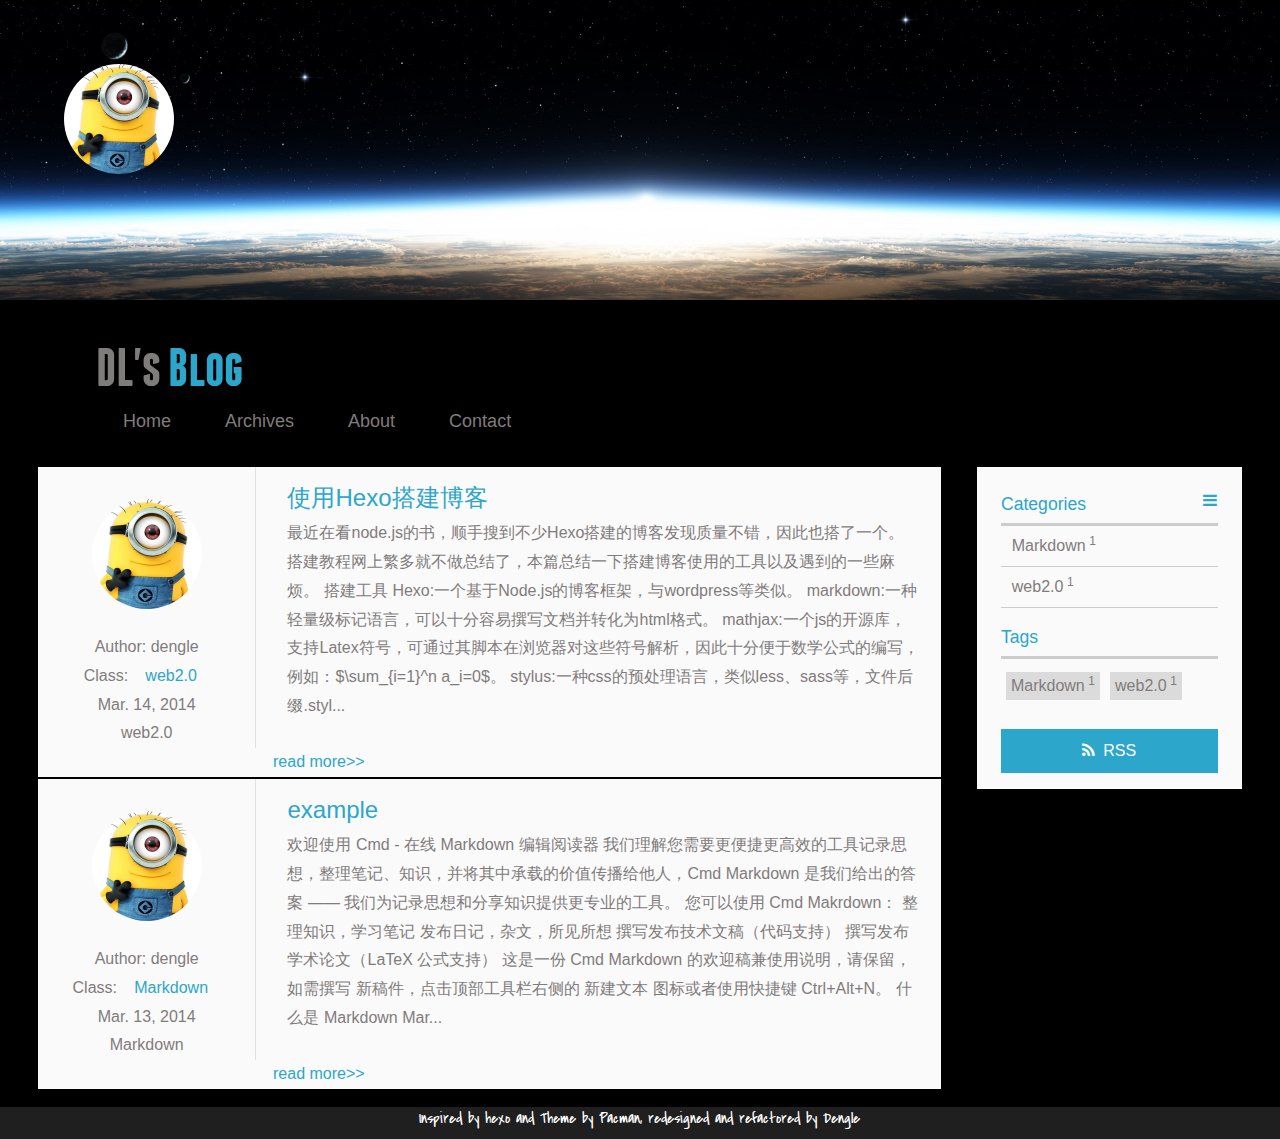
<file: index.html>
<!DOCTYPE HTML>
<html >
<head>
  <meta charset="UTF-8">
  
    <title>Dengle</title>
    <meta name="viewport" content="width=device-width, initial-scale=1,user-scalable=no">
    
    <meta name="author" content="Dengle">
    
    
    
    
    
    <link rel="icon" href="/img/favicon.ico">
    
    
    <link rel="apple-touch-icon" href="/img/pacman.jpg">
    <link rel="apple-touch-icon-precomposed" href="/img/pacman.jpg">
    
    <link rel="stylesheet" href="/css/style.css" type="text/css">
</head>

  <body>
    <header>
      
<div>
 		<div id="banner">

			<div class="line">
				<span></span>
				<div class="author"></div>
			</div>
 		</div>
		
			<!--<div id="imglogo">
				<a href="/"><img src="/img/logo.svg" alt="Dengle" title="Dengle"/></a>
			</div>-->


			

			<!--<div id="textlogo">
				<h1 class="site-name"><a href="/" title="Dengle">Dengle</a></h1>
				<h2 class="blog-motto"></h2>
			</div>-->
			<div class="navbar"><a class="navbutton navmobile" href="#" title="Menu">
			</a></div>
			<nav class="animated">
				<ul id="animatedUl">
				    <div id="dlLogo">DL's <span>Blog</span></div>
					<ul>
					 
						<li><a href="/">Home</a></li>
					
						<li><a href="/archives">Archives</a></li>
					
						<li><a href="/about">About</a></li>
					
						<li><a href="/contact">Contact</a></li>
					
					<li>
<!--					
					<form class="search" action="//google.com/search" method="get" accept-charset="utf-8">
						<label>Search</label>
						<input type="search" id="search" name="q" autocomplete="off" maxlength="20" placeholder="Search" />
						<input type="hidden" name="q" value="site:sysudengle.github.io.com">
					</form>
					-->
					</li>
				</ul>
			</nav>			
</div>

    </header>
    <div id="container">
      <div id="main">

  <section class="post" itemscope itemprop="blogPost">
  <div class="authorAvatar">
	<div class="author"></div>
	<p>Author: dengle</p>
	<p>Class:  <a class="article-category-link" href="/categories/web2.0/">web2.0</a>
 </p>
	<p><time datetime="2014-03-13T17:43:21.000Z" itemprop="datePublished">Mar. 14, 2014</time>
	</p>
	<p>
  <span></span> web2.0 

	</p>
  </div>

  <div class="articleMain">
  
    <a href="/2014/03/14/使用hexo搭建博客/" title="使用Hexo搭建博客" itemprop="url">
  
    <h1 itemprop="name">使用Hexo搭建博客</h1>
  </a>
    
     
           <p itemprop="description" >最近在看node.js的书，顺手搜到不少Hexo搭建的博客发现质量不错，因此也搭了一个。搭建教程网上繁多就不做总结了，本篇总结一下搭建博客使用的工具以及遇到的一些麻烦。  
搭建工具

Hexo:一个基于Node.js的博客框架，与wordpress等类似。  
markdown:一种轻量级标记语言，可以十分容易撰写文档并转化为html格式。  
mathjax:一个js的开源库，支持Latex符号，可通过其脚本在浏览器对这些符号解析，因此十分便于数学公式的编写，例如：$\sum_{i=1}^n a_i=0$。
stylus:一种css的预处理语言，类似less、sass等，文件后缀.styl...</p>
        
    
  <!--  <time datetime="2014-03-13T17:43:21.000Z" itemprop="datePublished">Mar. 14, 2014</time>-->
  </div>

  <div class="readMore">
  
    <a href="/2014/03/14/使用hexo搭建博客/" title="使用Hexo搭建博客" itemprop="url">
  
	<p>read more>><p>
  </a>
  </div>
</section>


  <section class="post" itemscope itemprop="blogPost">
  <div class="authorAvatar">
	<div class="author"></div>
	<p>Author: dengle</p>
	<p>Class:  <a class="article-category-link" href="/categories/Markdown/">Markdown</a>
 </p>
	<p><time datetime="2014-03-13T04:05:52.000Z" itemprop="datePublished">Mar. 13, 2014</time>
	</p>
	<p>
  <span></span> Markdown 

	</p>
  </div>

  <div class="articleMain">
  
    <a href="/2014/03/13/example/" title="example" itemprop="url">
  
    <h1 itemprop="name">example</h1>
  </a>
    
     
           <p itemprop="description" >欢迎使用 Cmd - 在线 Markdown 编辑阅读器

我们理解您需要更便捷更高效的工具记录思想，整理笔记、知识，并将其中承载的价值传播给他人，Cmd Markdown 是我们给出的答案 —— 我们为记录思想和分享知识提供更专业的工具。
您可以使用 Cmd Makrdown：


整理知识，学习笔记
发布日记，杂文，所见所想
撰写发布技术文稿（代码支持）
撰写发布学术论文（LaTeX 公式支持）


这是一份 Cmd Markdown 的欢迎稿兼使用说明，请保留，如需撰写 新稿件，点击顶部工具栏右侧的 新建文本 图标或者使用快捷键 Ctrl+Alt+N。

什么是 Markdown
Mar...</p>
        
    
  <!--  <time datetime="2014-03-13T04:05:52.000Z" itemprop="datePublished">Mar. 13, 2014</time>-->
  </div>

  <div class="readMore">
  
    <a href="/2014/03/13/example/" title="example" itemprop="url">
  
	<p>read more>><p>
  </a>
  </div>
</section>



</div>
      <div class="openaside"><a class="navbutton" href="#" title="Show Sidebar"></a></div>

<div id="asidepart">
<div class="closeaside"><a class="closebutton" href="#" title="Hide Sidebar"></a></div>
<aside class="clearfix">

  
<div class="categorieslist">
	<p class="asidetitle">Categories</p>
		<ul>
		
			<li><a href="/categories/Markdown/" title="Markdown">Markdown<sup>1</sup></a></li>
		
			<li><a href="/categories/web2.0/" title="web2.0">web2.0<sup>1</sup></a></li>
		
		</ul>
</div>


  
<div class="tagslist">
	<p class="asidetitle">Tags</p>
		<ul class="clearfix">
		
			<li><a href="/tags/Markdown/" title="Markdown">Markdown<sup>1</sup></a></li>
		
			<li><a href="/tags/web2.0/" title="web2.0">web2.0<sup>1</sup></a></li>
		
		</ul>
</div>


  <div class="rsspart">
	<a href="null" target="_blank" title="rss">RSS</a>
</div>

</aside>
</div>

    </div>
    <footer><div id="footer" >
	
<!--	<div class="line">
		<span></span>
		<div class="author"></div>
	</div>-->
	
	
	<div class="social-font" class="clearfix">
		
		
		
		
	</div>
		<p class="copyright">Inspired by hexo</a> and Theme by Pacman, redesigned and refactored by Dengle
<!--		
		<a href="http://sysudengle.github.io.com" target="_blank" title="Dengle">Dengle</a>
		-->
		</p>
</div>

    <!-- mathjax config similar to math.stackexchange -->

<script type="text/x-mathjax-config">
  MathJax.Hub.Config({
    tex2jax: {
      inlineMath: [ ['$','$'], ["\\(","\\)"] ],
      processEscapes: true
    }
  });
</script>

<script type="text/x-mathjax-config">
    MathJax.Hub.Config({
      tex2jax: {
        skipTags: ['script', 'noscript', 'style', 'textarea', 'pre', 'code']
      }
    });
</script>

<script type="text/x-mathjax-config">
    MathJax.Hub.Queue(function() {
        var all = MathJax.Hub.getAllJax(), i;
        for(i=0; i < all.length; i += 1) {
            all[i].SourceElement().parentNode.className += ' has-jax';
        }
    });
</script>

<script type="text/javascript" src="http://cdn.mathjax.org/mathjax/latest/MathJax.js?config=TeX-AMS-MML_HTMLorMML">
</script>


</footer>
    <script src="/js/jquery-2.1.0.min.js"></script>
<script type="text/javascript">
$(document).ready(function(){ 
  $('.navbar').click(function(){
    $('header nav').toggleClass('shownav');
  });
  var myWidth = 0;
  function getSize(){
    if( typeof( window.innerWidth ) == 'number' ) {
      myWidth = window.innerWidth;
    } else if( document.documentElement && document.documentElement.clientWidth) {
      myWidth = document.documentElement.clientWidth;
    };
  };
  var m = $('#main'),
      a = $('#asidepart'),
      c = $('.closeaside'),
      o = $('.openaside');
  $(window).resize(function(){
    getSize(); 
    if (myWidth >= 1024) {
      $('header nav').removeClass('shownav');
    }else
    {
      m.removeClass('moveMain');
      a.css('display', 'block').removeClass('fadeOut');
      o.css('display', 'none');
        
    }
  });
  c.click(function(){
    a.addClass('fadeOut').css('display', 'none');
    o.css('display', 'block').addClass('fadeIn');
    m.addClass('moveMain');
  });
  o.click(function(){
    o.css('display', 'none').removeClass('beforeFadeIn');
    a.css('display', 'block').removeClass('fadeOut').addClass('fadeIn');      
    m.removeClass('moveMain');
  });
  $(window).scroll(function(){
    o.css("top",Math.max(80,260-$(this).scrollTop()));
  });
});
</script>







  </body>
 </html>
</file>
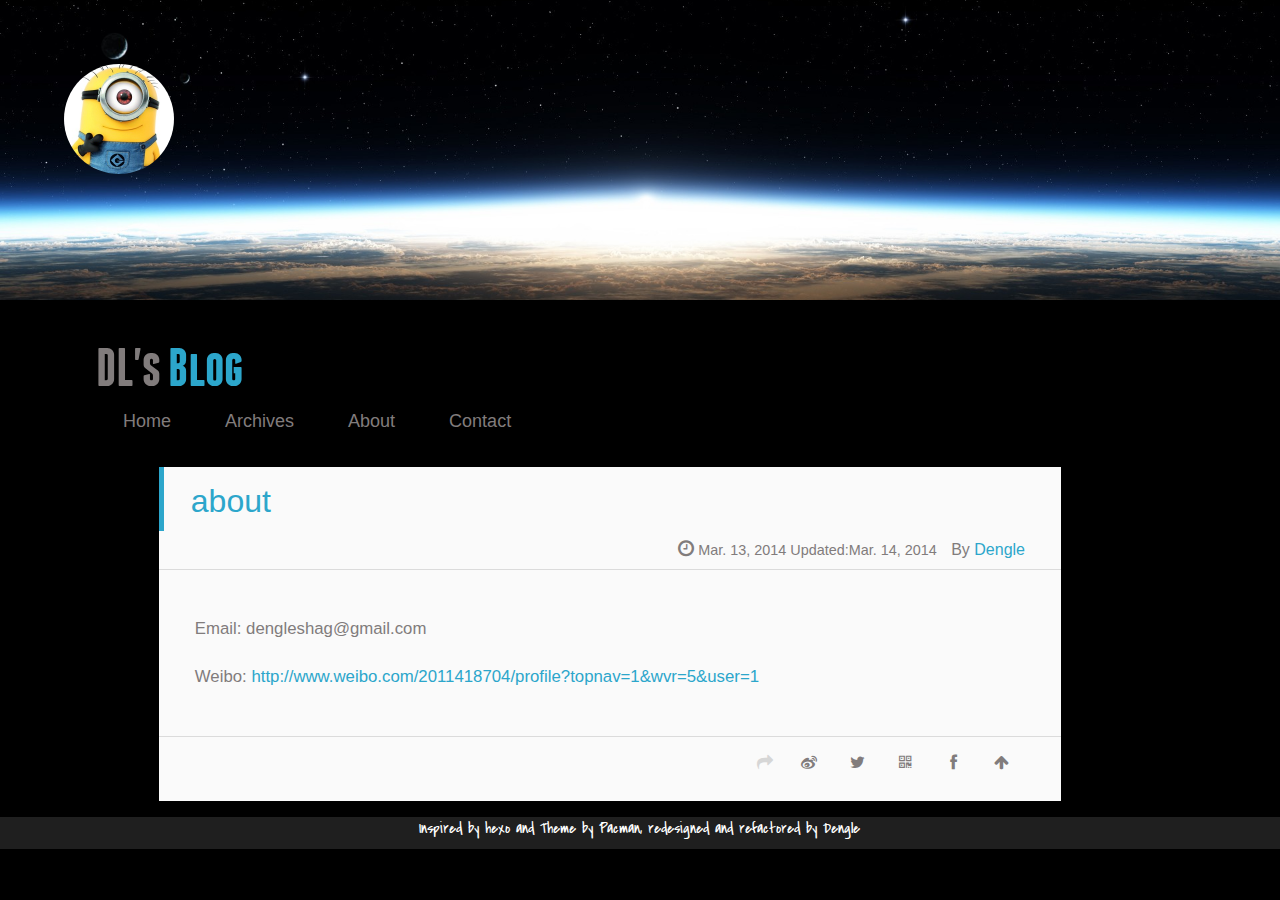
<file: about/index.html>
<!DOCTYPE HTML>
<html >
<head>
  <meta charset="UTF-8">
  
    <title>about | Dengle</title>
    <meta name="viewport" content="width=device-width, initial-scale=1,user-scalable=no">
    
    <meta name="author" content="Dengle">
    
    <meta name="description" content="Email: dengleshag@gmail.com
Weibo: http://www.weibo.com/2011418704/profile?topnav=1&amp;wvr=5&amp;user=1">
    
    
    
    
    
    <link rel="icon" href="/img/favicon.ico">
    
    
    <link rel="apple-touch-icon" href="/img/pacman.jpg">
    <link rel="apple-touch-icon-precomposed" href="/img/pacman.jpg">
    
    <link rel="stylesheet" href="/css/style.css" type="text/css">
</head>

      <body>
        <header>
          
<div>
 		<div id="banner">

			<div class="line">
				<span></span>
				<div class="author"></div>
			</div>
 		</div>
		
			<!--<div id="imglogo">
				<a href="/"><img src="/img/logo.svg" alt="Dengle" title="Dengle"/></a>
			</div>-->


			

			<!--<div id="textlogo">
				<h1 class="site-name"><a href="/" title="Dengle">Dengle</a></h1>
				<h2 class="blog-motto"></h2>
			</div>-->
			<div class="navbar"><a class="navbutton navmobile" href="#" title="Menu">
			</a></div>
			<nav class="animated">
				<ul id="animatedUl">
				    <div id="dlLogo">DL's <span>Blog</span></div>
					<ul>
					 
						<li><a href="/">Home</a></li>
					
						<li><a href="/archives">Archives</a></li>
					
						<li><a href="/about">About</a></li>
					
						<li><a href="/contact">Contact</a></li>
					
					<li>
<!--					
					<form class="search" action="//google.com/search" method="get" accept-charset="utf-8">
						<label>Search</label>
						<input type="search" id="search" name="q" autocomplete="off" maxlength="20" placeholder="Search" />
						<input type="hidden" name="q" value="site:sysudengle.github.io.com">
					</form>
					-->
					</li>
				</ul>
			</nav>			
</div>

        </header>
        <div id="container">
          <div id="main" class="page" itemscope itemprop="blogPost">
	<article itemprop="articleBody"> 
		<header class="article-info clearfix">
  <h1 itemprop="name">
    
      <a href="/about/index.html" title="about" itemprop="url">about</a>
  </h1>
  <p class="article-author">By
    
      <a href="http://sysudengle.github.io.com" title="Dengle">Dengle</a>
    </p>
  <p class="article-time">
    <time datetime="2014-03-13T06:16:02.000Z" itemprop="datePublished">Mar. 13, 2014</time>
    Updated:<time datetime="2014-03-13T17:30:40.000Z" itemprop="dateModified">Mar. 14, 2014</time>
    
  </p>
</header>
	<div class="article-content">
		
		
		<p>Email: dengleshag@gmail.com</p>
<p>Weibo: <a href="http://www.weibo.com/2011418704/profile?topnav=1&amp;wvr=5&amp;user=1" target="_blank">http://www.weibo.com/2011418704/profile?topnav=1&amp;wvr=5&amp;user=1</a></p>
  
	</div>
		<footer class="article-footer clearfix">




<div class="article-share" id="share">

  <div data-url="http://sysudengle.github.io.com/about/index.html" data-title="about | Dengle" data-tsina="null" class="share clearfix">
  </div>

</div>
</footer>   	       
	</article>
	
	
<section class="comment">
	<div class="ds-thread"></div>
</section>

</div>  

        </div>
        <footer><div id="footer" >
	
<!--	<div class="line">
		<span></span>
		<div class="author"></div>
	</div>-->
	
	
	<div class="social-font" class="clearfix">
		
		
		
		
	</div>
		<p class="copyright">Inspired by hexo</a> and Theme by Pacman, redesigned and refactored by Dengle
<!--		
		<a href="http://sysudengle.github.io.com" target="_blank" title="Dengle">Dengle</a>
		-->
		</p>
</div>

    <!-- mathjax config similar to math.stackexchange -->

<script type="text/x-mathjax-config">
  MathJax.Hub.Config({
    tex2jax: {
      inlineMath: [ ['$','$'], ["\\(","\\)"] ],
      processEscapes: true
    }
  });
</script>

<script type="text/x-mathjax-config">
    MathJax.Hub.Config({
      tex2jax: {
        skipTags: ['script', 'noscript', 'style', 'textarea', 'pre', 'code']
      }
    });
</script>

<script type="text/x-mathjax-config">
    MathJax.Hub.Queue(function() {
        var all = MathJax.Hub.getAllJax(), i;
        for(i=0; i < all.length; i += 1) {
            all[i].SourceElement().parentNode.className += ' has-jax';
        }
    });
</script>

<script type="text/javascript" src="http://cdn.mathjax.org/mathjax/latest/MathJax.js?config=TeX-AMS-MML_HTMLorMML">
</script>


</footer>
        <script src="/js/jquery-2.1.0.min.js"></script>
<script type="text/javascript">
$(document).ready(function(){ 
  $('.navbar').click(function(){
    $('header nav').toggleClass('shownav');
  });
  var myWidth = 0;
  function getSize(){
    if( typeof( window.innerWidth ) == 'number' ) {
      myWidth = window.innerWidth;
    } else if( document.documentElement && document.documentElement.clientWidth) {
      myWidth = document.documentElement.clientWidth;
    };
  };
  var m = $('#main'),
      a = $('#asidepart'),
      c = $('.closeaside'),
      o = $('.openaside');
  $(window).resize(function(){
    getSize(); 
    if (myWidth >= 1024) {
      $('header nav').removeClass('shownav');
    }else
    {
      m.removeClass('moveMain');
      a.css('display', 'block').removeClass('fadeOut');
      o.css('display', 'none');
        
    }
  });
  c.click(function(){
    a.addClass('fadeOut').css('display', 'none');
    o.css('display', 'block').addClass('fadeIn');
    m.addClass('moveMain');
  });
  o.click(function(){
    o.css('display', 'none').removeClass('beforeFadeIn');
    a.css('display', 'block').removeClass('fadeOut').addClass('fadeIn');      
    m.removeClass('moveMain');
  });
  $(window).scroll(function(){
    o.css("top",Math.max(80,260-$(this).scrollTop()));
  });
});
</script>


<script type="text/javascript">
$(document).ready(function(){ 
  var $this = $('.share'),
      url = $this.attr('data-url'),
      encodedUrl = encodeURIComponent(url),
      title = $this.attr('data-title'),
      tsina = $this.attr('data-tsina');
  var html = [
  '<a href="#" class="overlay" id="qrcode"></a>',
  '<div class="qrcode clearfix"><span>扫描二维码分享到微信朋友圈</span><a class="qrclose" href="#share"></a><strong>Loading...Please wait</strong><img id="qrcode-pic" data-src="http://s.jiathis.com/qrcode.php?url=' + encodedUrl + '"/></div>',
  '<a href="#textlogo" class="article-back-to-top" title="Top"></a>',
  '<a href="https://www.facebook.com/sharer.php?u=' + encodedUrl + '" class="article-share-facebook" target="_blank" title="Facebook"></a>',
  '<a href="#qrcode" class="article-share-qrcode" title="QRcode"></a>',
  '<a href="https://twitter.com/intent/tweet?url=' + encodedUrl + '" class="article-share-twitter" target="_blank" title="Twitter"></a>',
  '<a href="http://service.weibo.com/share/share.php?title='+title+'&url='+encodedUrl +'&ralateUid='+ tsina +'&searchPic=true&style=number' +'" class="article-share-weibo" target="_blank" title="Weibo"></a>',
  '<span title="Share to"></span>'
  ].join('');
  $this.append(html);
  $('.article-share-qrcode').click(function(){
    var imgSrc = $('#qrcode-pic').attr('data-src');
    $('#qrcode-pic').attr('src', imgSrc);
    $('#qrcode-pic').load(function(){
        $('.qrcode strong').text(' ');
    });
  });
});     
</script>


<script type="text/javascript">
  var duoshuoQuery = {short_name:"dengle"};
  (function() {
    var ds = document.createElement('script');
    ds.type = 'text/javascript';ds.async = true;
    ds.src = '//static.duoshuo.com/embed.js';
    ds.charset = 'UTF-8';
    (document.getElementsByTagName('head')[0] 
    || document.getElementsByTagName('body')[0]).appendChild(ds);
  })();
</script> 





      </body>
     </html>
</file>
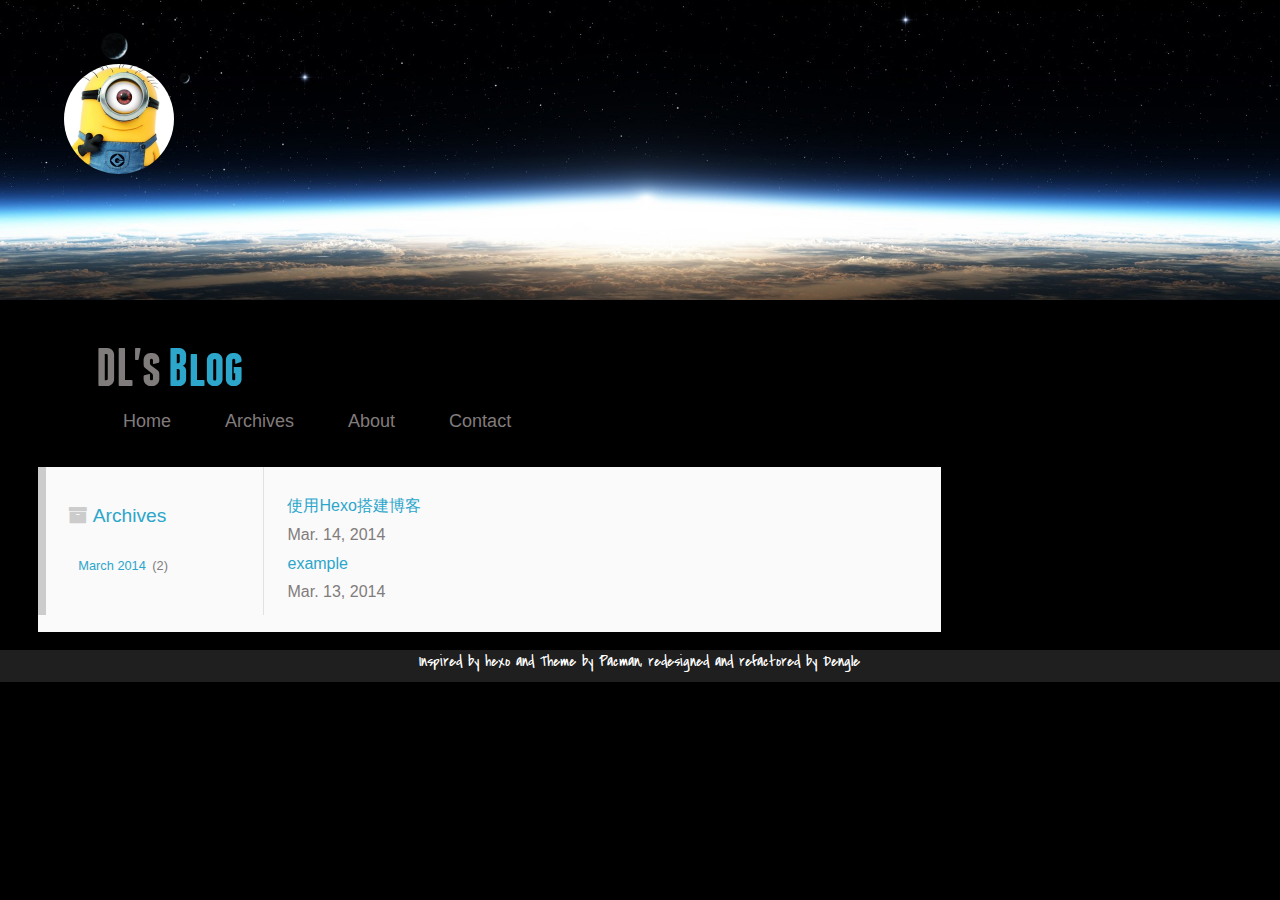
<file: archives/index.html>
<!DOCTYPE HTML>
<html >
<head>
  <meta charset="UTF-8">
  
    <title>Archives | Dengle</title>
    <meta name="viewport" content="width=device-width, initial-scale=1,user-scalable=no">
    
    <meta name="author" content="Dengle">
    
    
    
    
    
    <link rel="icon" href="/img/favicon.ico">
    
    
    <link rel="apple-touch-icon" href="/img/pacman.jpg">
    <link rel="apple-touch-icon-precomposed" href="/img/pacman.jpg">
    
    <link rel="stylesheet" href="/css/style.css" type="text/css">
</head>

    <body>
      <header>
        
<div>
 		<div id="banner">

			<div class="line">
				<span></span>
				<div class="author"></div>
			</div>
 		</div>
		
			<!--<div id="imglogo">
				<a href="/"><img src="/img/logo.svg" alt="Dengle" title="Dengle"/></a>
			</div>-->


			

			<!--<div id="textlogo">
				<h1 class="site-name"><a href="/" title="Dengle">Dengle</a></h1>
				<h2 class="blog-motto"></h2>
			</div>-->
			<div class="navbar"><a class="navbutton navmobile" href="#" title="Menu">
			</a></div>
			<nav class="animated">
				<ul id="animatedUl">
				    <div id="dlLogo">DL's <span>Blog</span></div>
					<ul>
					 
						<li><a href="/">Home</a></li>
					
						<li><a href="/archives">Archives</a></li>
					
						<li><a href="/about">About</a></li>
					
						<li><a href="/contact">Contact</a></li>
					
					<li>
<!--					
					<form class="search" action="//google.com/search" method="get" accept-charset="utf-8">
						<label>Search</label>
						<input type="search" id="search" name="q" autocomplete="off" maxlength="20" placeholder="Search" />
						<input type="hidden" name="q" value="site:sysudengle.github.io.com">
					</form>
					-->
					</li>
				</ul>
			</nav>			
</div>

      </header>
      <div id="container">
        <div id="main">


<section class="post" itemscope itemprop="blogPost">

<div class="authorAvatar">
<div class="archive-title" >
  <h2 class="archive-icon">Archives</h2>
  
  <div class="archiveslist archive-float clearfix">
   <ul class="archive-list"><li class="archive-list-item"><a class="archive-list-link" href="/archives/2014/03">March 2014</a><span class="archive-list-count">2</span></li></ul>
 </div>
  
</div>
<div class="clear"></div>
</div>
<div class="articleMain">
  <div id="archive-page" class="itemWrapper">

  <div class="eachItem">
  
    <a href="/2014/03/14/使用hexo搭建博客/" title="使用Hexo搭建博客" itemprop="url">
  
    <div itemprop="name">使用Hexo搭建博客</div>
  </a>
  <div><time datetime="2014-03-13T17:43:21.000Z" itemprop="datePublished">Mar. 14, 2014</time>
  </div>
  </div>


  <div class="eachItem">
  
    <a href="/2014/03/13/example/" title="example" itemprop="url">
  
    <div itemprop="name">example</div>
  </a>
  <div><time datetime="2014-03-13T04:05:52.000Z" itemprop="datePublished">Mar. 13, 2014</time>
  </div>
  </div>



  </div>
</div>
</section>
</div>


      </div>
      <footer><div id="footer" >
	
<!--	<div class="line">
		<span></span>
		<div class="author"></div>
	</div>-->
	
	
	<div class="social-font" class="clearfix">
		
		
		
		
	</div>
		<p class="copyright">Inspired by hexo</a> and Theme by Pacman, redesigned and refactored by Dengle
<!--		
		<a href="http://sysudengle.github.io.com" target="_blank" title="Dengle">Dengle</a>
		-->
		</p>
</div>

    <!-- mathjax config similar to math.stackexchange -->

<script type="text/x-mathjax-config">
  MathJax.Hub.Config({
    tex2jax: {
      inlineMath: [ ['$','$'], ["\\(","\\)"] ],
      processEscapes: true
    }
  });
</script>

<script type="text/x-mathjax-config">
    MathJax.Hub.Config({
      tex2jax: {
        skipTags: ['script', 'noscript', 'style', 'textarea', 'pre', 'code']
      }
    });
</script>

<script type="text/x-mathjax-config">
    MathJax.Hub.Queue(function() {
        var all = MathJax.Hub.getAllJax(), i;
        for(i=0; i < all.length; i += 1) {
            all[i].SourceElement().parentNode.className += ' has-jax';
        }
    });
</script>

<script type="text/javascript" src="http://cdn.mathjax.org/mathjax/latest/MathJax.js?config=TeX-AMS-MML_HTMLorMML">
</script>


</footer>
      <script src="/js/jquery-2.1.0.min.js"></script>
<script type="text/javascript">
$(document).ready(function(){ 
  $('.navbar').click(function(){
    $('header nav').toggleClass('shownav');
  });
  var myWidth = 0;
  function getSize(){
    if( typeof( window.innerWidth ) == 'number' ) {
      myWidth = window.innerWidth;
    } else if( document.documentElement && document.documentElement.clientWidth) {
      myWidth = document.documentElement.clientWidth;
    };
  };
  var m = $('#main'),
      a = $('#asidepart'),
      c = $('.closeaside'),
      o = $('.openaside');
  $(window).resize(function(){
    getSize(); 
    if (myWidth >= 1024) {
      $('header nav').removeClass('shownav');
    }else
    {
      m.removeClass('moveMain');
      a.css('display', 'block').removeClass('fadeOut');
      o.css('display', 'none');
        
    }
  });
  c.click(function(){
    a.addClass('fadeOut').css('display', 'none');
    o.css('display', 'block').addClass('fadeIn');
    m.addClass('moveMain');
  });
  o.click(function(){
    o.css('display', 'none').removeClass('beforeFadeIn');
    a.css('display', 'block').removeClass('fadeOut').addClass('fadeIn');      
    m.removeClass('moveMain');
  });
  $(window).scroll(function(){
    o.css("top",Math.max(80,260-$(this).scrollTop()));
  });
});
</script>







    </body>
   </html>
</file>
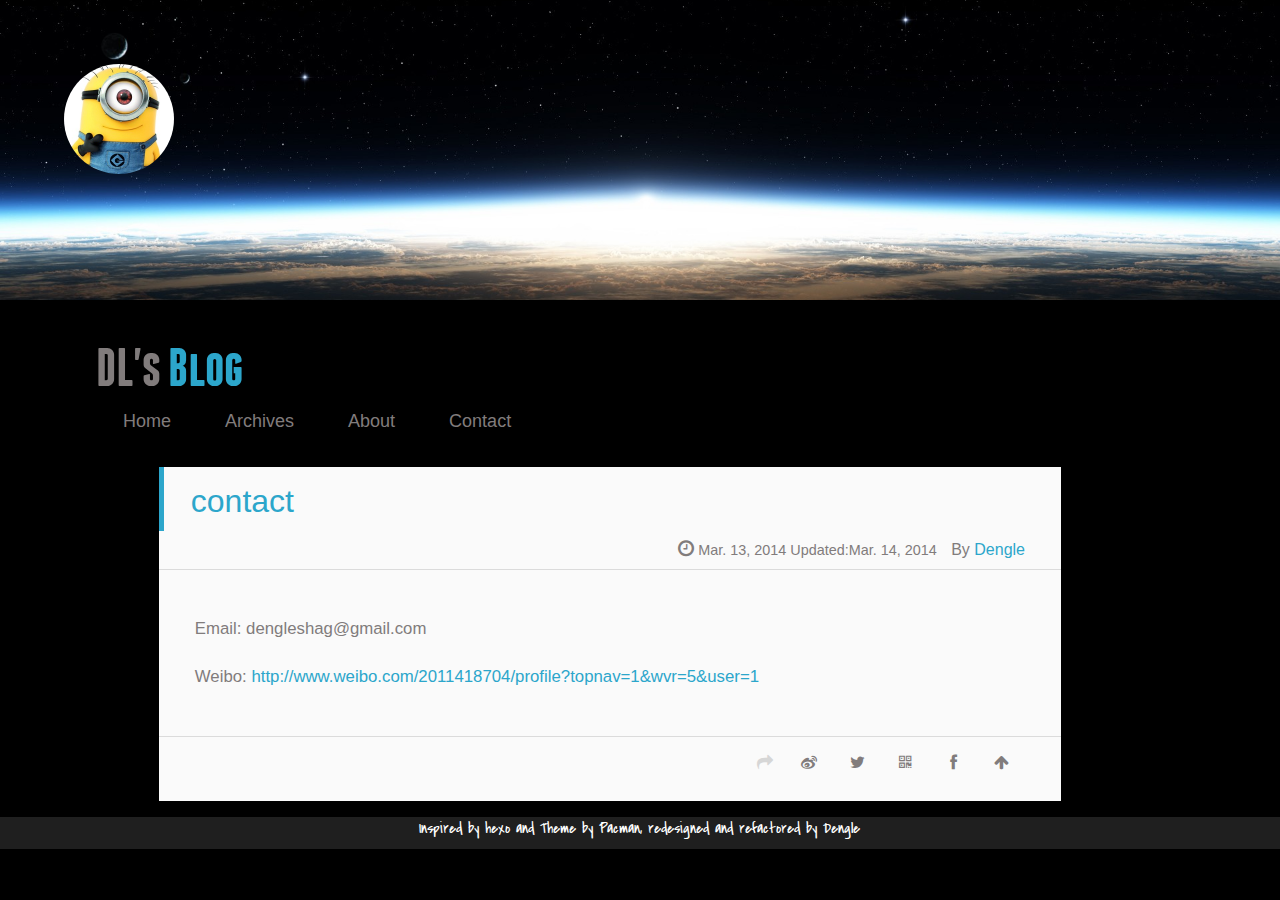
<file: contact/index.html>
<!DOCTYPE HTML>
<html >
<head>
  <meta charset="UTF-8">
  
    <title>contact | Dengle</title>
    <meta name="viewport" content="width=device-width, initial-scale=1,user-scalable=no">
    
    <meta name="author" content="Dengle">
    
    <meta name="description" content="Email: dengleshag@gmail.com
Weibo: http://www.weibo.com/2011418704/profile?topnav=1&amp;wvr=5&amp;user=1">
    
    
    
    
    
    <link rel="icon" href="/img/favicon.ico">
    
    
    <link rel="apple-touch-icon" href="/img/pacman.jpg">
    <link rel="apple-touch-icon-precomposed" href="/img/pacman.jpg">
    
    <link rel="stylesheet" href="/css/style.css" type="text/css">
</head>

      <body>
        <header>
          
<div>
 		<div id="banner">

			<div class="line">
				<span></span>
				<div class="author"></div>
			</div>
 		</div>
		
			<!--<div id="imglogo">
				<a href="/"><img src="/img/logo.svg" alt="Dengle" title="Dengle"/></a>
			</div>-->


			

			<!--<div id="textlogo">
				<h1 class="site-name"><a href="/" title="Dengle">Dengle</a></h1>
				<h2 class="blog-motto"></h2>
			</div>-->
			<div class="navbar"><a class="navbutton navmobile" href="#" title="Menu">
			</a></div>
			<nav class="animated">
				<ul id="animatedUl">
				    <div id="dlLogo">DL's <span>Blog</span></div>
					<ul>
					 
						<li><a href="/">Home</a></li>
					
						<li><a href="/archives">Archives</a></li>
					
						<li><a href="/about">About</a></li>
					
						<li><a href="/contact">Contact</a></li>
					
					<li>
<!--					
					<form class="search" action="//google.com/search" method="get" accept-charset="utf-8">
						<label>Search</label>
						<input type="search" id="search" name="q" autocomplete="off" maxlength="20" placeholder="Search" />
						<input type="hidden" name="q" value="site:sysudengle.github.io.com">
					</form>
					-->
					</li>
				</ul>
			</nav>			
</div>

        </header>
        <div id="container">
          <div id="main" class="page" itemscope itemprop="blogPost">
	<article itemprop="articleBody"> 
		<header class="article-info clearfix">
  <h1 itemprop="name">
    
      <a href="/contact/index.html" title="contact" itemprop="url">contact</a>
  </h1>
  <p class="article-author">By
    
      <a href="http://sysudengle.github.io.com" title="Dengle">Dengle</a>
    </p>
  <p class="article-time">
    <time datetime="2014-03-13T06:16:02.000Z" itemprop="datePublished">Mar. 13, 2014</time>
    Updated:<time datetime="2014-03-13T17:30:38.000Z" itemprop="dateModified">Mar. 14, 2014</time>
    
  </p>
</header>
	<div class="article-content">
		
		
		<p>Email: dengleshag@gmail.com</p>
<p>Weibo: <a href="http://www.weibo.com/2011418704/profile?topnav=1&amp;wvr=5&amp;user=1" target="_blank">http://www.weibo.com/2011418704/profile?topnav=1&amp;wvr=5&amp;user=1</a></p>
  
	</div>
		<footer class="article-footer clearfix">




<div class="article-share" id="share">

  <div data-url="http://sysudengle.github.io.com/contact/index.html" data-title="contact | Dengle" data-tsina="null" class="share clearfix">
  </div>

</div>
</footer>   	       
	</article>
	
	
<section class="comment">
	<div class="ds-thread"></div>
</section>

</div>  

        </div>
        <footer><div id="footer" >
	
<!--	<div class="line">
		<span></span>
		<div class="author"></div>
	</div>-->
	
	
	<div class="social-font" class="clearfix">
		
		
		
		
	</div>
		<p class="copyright">Inspired by hexo</a> and Theme by Pacman, redesigned and refactored by Dengle
<!--		
		<a href="http://sysudengle.github.io.com" target="_blank" title="Dengle">Dengle</a>
		-->
		</p>
</div>

    <!-- mathjax config similar to math.stackexchange -->

<script type="text/x-mathjax-config">
  MathJax.Hub.Config({
    tex2jax: {
      inlineMath: [ ['$','$'], ["\\(","\\)"] ],
      processEscapes: true
    }
  });
</script>

<script type="text/x-mathjax-config">
    MathJax.Hub.Config({
      tex2jax: {
        skipTags: ['script', 'noscript', 'style', 'textarea', 'pre', 'code']
      }
    });
</script>

<script type="text/x-mathjax-config">
    MathJax.Hub.Queue(function() {
        var all = MathJax.Hub.getAllJax(), i;
        for(i=0; i < all.length; i += 1) {
            all[i].SourceElement().parentNode.className += ' has-jax';
        }
    });
</script>

<script type="text/javascript" src="http://cdn.mathjax.org/mathjax/latest/MathJax.js?config=TeX-AMS-MML_HTMLorMML">
</script>


</footer>
        <script src="/js/jquery-2.1.0.min.js"></script>
<script type="text/javascript">
$(document).ready(function(){ 
  $('.navbar').click(function(){
    $('header nav').toggleClass('shownav');
  });
  var myWidth = 0;
  function getSize(){
    if( typeof( window.innerWidth ) == 'number' ) {
      myWidth = window.innerWidth;
    } else if( document.documentElement && document.documentElement.clientWidth) {
      myWidth = document.documentElement.clientWidth;
    };
  };
  var m = $('#main'),
      a = $('#asidepart'),
      c = $('.closeaside'),
      o = $('.openaside');
  $(window).resize(function(){
    getSize(); 
    if (myWidth >= 1024) {
      $('header nav').removeClass('shownav');
    }else
    {
      m.removeClass('moveMain');
      a.css('display', 'block').removeClass('fadeOut');
      o.css('display', 'none');
        
    }
  });
  c.click(function(){
    a.addClass('fadeOut').css('display', 'none');
    o.css('display', 'block').addClass('fadeIn');
    m.addClass('moveMain');
  });
  o.click(function(){
    o.css('display', 'none').removeClass('beforeFadeIn');
    a.css('display', 'block').removeClass('fadeOut').addClass('fadeIn');      
    m.removeClass('moveMain');
  });
  $(window).scroll(function(){
    o.css("top",Math.max(80,260-$(this).scrollTop()));
  });
});
</script>


<script type="text/javascript">
$(document).ready(function(){ 
  var $this = $('.share'),
      url = $this.attr('data-url'),
      encodedUrl = encodeURIComponent(url),
      title = $this.attr('data-title'),
      tsina = $this.attr('data-tsina');
  var html = [
  '<a href="#" class="overlay" id="qrcode"></a>',
  '<div class="qrcode clearfix"><span>扫描二维码分享到微信朋友圈</span><a class="qrclose" href="#share"></a><strong>Loading...Please wait</strong><img id="qrcode-pic" data-src="http://s.jiathis.com/qrcode.php?url=' + encodedUrl + '"/></div>',
  '<a href="#textlogo" class="article-back-to-top" title="Top"></a>',
  '<a href="https://www.facebook.com/sharer.php?u=' + encodedUrl + '" class="article-share-facebook" target="_blank" title="Facebook"></a>',
  '<a href="#qrcode" class="article-share-qrcode" title="QRcode"></a>',
  '<a href="https://twitter.com/intent/tweet?url=' + encodedUrl + '" class="article-share-twitter" target="_blank" title="Twitter"></a>',
  '<a href="http://service.weibo.com/share/share.php?title='+title+'&url='+encodedUrl +'&ralateUid='+ tsina +'&searchPic=true&style=number' +'" class="article-share-weibo" target="_blank" title="Weibo"></a>',
  '<span title="Share to"></span>'
  ].join('');
  $this.append(html);
  $('.article-share-qrcode').click(function(){
    var imgSrc = $('#qrcode-pic').attr('data-src');
    $('#qrcode-pic').attr('src', imgSrc);
    $('#qrcode-pic').load(function(){
        $('.qrcode strong').text(' ');
    });
  });
});     
</script>


<script type="text/javascript">
  var duoshuoQuery = {short_name:"dengle"};
  (function() {
    var ds = document.createElement('script');
    ds.type = 'text/javascript';ds.async = true;
    ds.src = '//static.duoshuo.com/embed.js';
    ds.charset = 'UTF-8';
    (document.getElementsByTagName('head')[0] 
    || document.getElementsByTagName('body')[0]).appendChild(ds);
  })();
</script> 





      </body>
     </html>
</file>
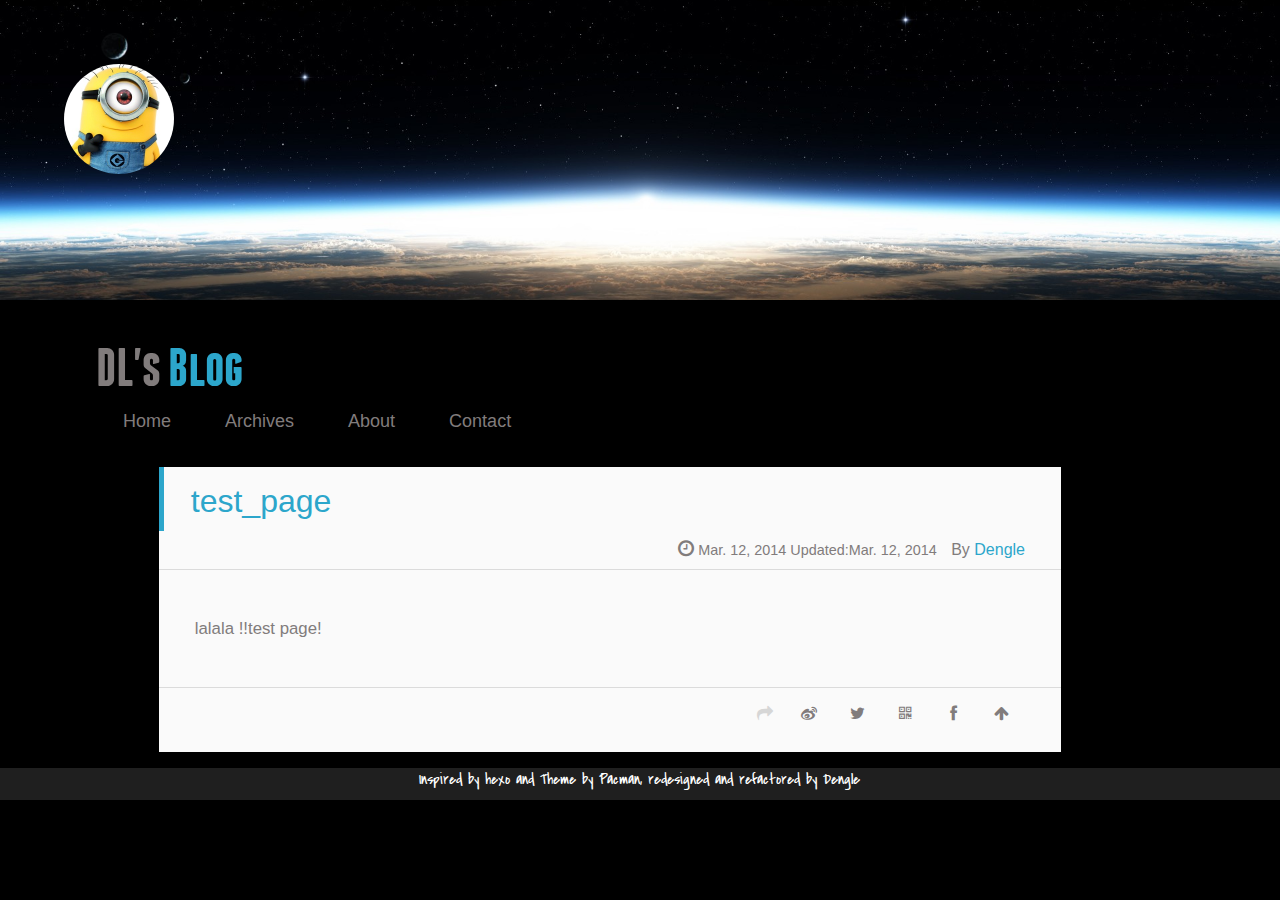
<file: test_page/index.html>
<!DOCTYPE HTML>
<html >
<head>
  <meta charset="UTF-8">
  
    <title>test_page | Dengle</title>
    <meta name="viewport" content="width=device-width, initial-scale=1,user-scalable=no">
    
    <meta name="author" content="Dengle">
    
    <meta name="description" content="lalala !!test page!">
    
    
    
    
    
    <link rel="icon" href="/img/favicon.ico">
    
    
    <link rel="apple-touch-icon" href="/img/pacman.jpg">
    <link rel="apple-touch-icon-precomposed" href="/img/pacman.jpg">
    
    <link rel="stylesheet" href="/css/style.css" type="text/css">
</head>

      <body>
        <header>
          
<div>
 		<div id="banner">

			<div class="line">
				<span></span>
				<div class="author"></div>
			</div>
 		</div>
		
			<!--<div id="imglogo">
				<a href="/"><img src="/img/logo.svg" alt="Dengle" title="Dengle"/></a>
			</div>-->


			

			<!--<div id="textlogo">
				<h1 class="site-name"><a href="/" title="Dengle">Dengle</a></h1>
				<h2 class="blog-motto"></h2>
			</div>-->
			<div class="navbar"><a class="navbutton navmobile" href="#" title="Menu">
			</a></div>
			<nav class="animated">
				<ul id="animatedUl">
				    <div id="dlLogo">DL's <span>Blog</span></div>
					<ul>
					 
						<li><a href="/">Home</a></li>
					
						<li><a href="/archives">Archives</a></li>
					
						<li><a href="/about">About</a></li>
					
						<li><a href="/contact">Contact</a></li>
					
					<li>
<!--					
					<form class="search" action="//google.com/search" method="get" accept-charset="utf-8">
						<label>Search</label>
						<input type="search" id="search" name="q" autocomplete="off" maxlength="20" placeholder="Search" />
						<input type="hidden" name="q" value="site:sysudengle.github.io.com">
					</form>
					-->
					</li>
				</ul>
			</nav>			
</div>

        </header>
        <div id="container">
          <div id="main" class="page" itemscope itemprop="blogPost">
	<article itemprop="articleBody"> 
		<header class="article-info clearfix">
  <h1 itemprop="name">
    
      <a href="/test_page/index.html" title="test_page" itemprop="url">test_page</a>
  </h1>
  <p class="article-author">By
    
      <a href="http://sysudengle.github.io.com" title="Dengle">Dengle</a>
    </p>
  <p class="article-time">
    <time datetime="2014-03-12T03:17:25.000Z" itemprop="datePublished">Mar. 12, 2014</time>
    Updated:<time datetime="2014-03-12T03:19:19.000Z" itemprop="dateModified">Mar. 12, 2014</time>
    
  </p>
</header>
	<div class="article-content">
		
		
		<p>lalala !!test page!</p>
  
	</div>
		<footer class="article-footer clearfix">




<div class="article-share" id="share">

  <div data-url="http://sysudengle.github.io.com/test_page/index.html" data-title="test_page | Dengle" data-tsina="null" class="share clearfix">
  </div>

</div>
</footer>   	       
	</article>
	
	
<section class="comment">
	<div class="ds-thread"></div>
</section>

</div>  

        </div>
        <footer><div id="footer" >
	
<!--	<div class="line">
		<span></span>
		<div class="author"></div>
	</div>-->
	
	
	<div class="social-font" class="clearfix">
		
		
		
		
	</div>
		<p class="copyright">Inspired by hexo</a> and Theme by Pacman, redesigned and refactored by Dengle
<!--		
		<a href="http://sysudengle.github.io.com" target="_blank" title="Dengle">Dengle</a>
		-->
		</p>
</div>

    <!-- mathjax config similar to math.stackexchange -->

<script type="text/x-mathjax-config">
  MathJax.Hub.Config({
    tex2jax: {
      inlineMath: [ ['$','$'], ["\\(","\\)"] ],
      processEscapes: true
    }
  });
</script>

<script type="text/x-mathjax-config">
    MathJax.Hub.Config({
      tex2jax: {
        skipTags: ['script', 'noscript', 'style', 'textarea', 'pre', 'code']
      }
    });
</script>

<script type="text/x-mathjax-config">
    MathJax.Hub.Queue(function() {
        var all = MathJax.Hub.getAllJax(), i;
        for(i=0; i < all.length; i += 1) {
            all[i].SourceElement().parentNode.className += ' has-jax';
        }
    });
</script>

<script type="text/javascript" src="http://cdn.mathjax.org/mathjax/latest/MathJax.js?config=TeX-AMS-MML_HTMLorMML">
</script>


</footer>
        <script src="/js/jquery-2.1.0.min.js"></script>
<script type="text/javascript">
$(document).ready(function(){ 
  $('.navbar').click(function(){
    $('header nav').toggleClass('shownav');
  });
  var myWidth = 0;
  function getSize(){
    if( typeof( window.innerWidth ) == 'number' ) {
      myWidth = window.innerWidth;
    } else if( document.documentElement && document.documentElement.clientWidth) {
      myWidth = document.documentElement.clientWidth;
    };
  };
  var m = $('#main'),
      a = $('#asidepart'),
      c = $('.closeaside'),
      o = $('.openaside');
  $(window).resize(function(){
    getSize(); 
    if (myWidth >= 1024) {
      $('header nav').removeClass('shownav');
    }else
    {
      m.removeClass('moveMain');
      a.css('display', 'block').removeClass('fadeOut');
      o.css('display', 'none');
        
    }
  });
  c.click(function(){
    a.addClass('fadeOut').css('display', 'none');
    o.css('display', 'block').addClass('fadeIn');
    m.addClass('moveMain');
  });
  o.click(function(){
    o.css('display', 'none').removeClass('beforeFadeIn');
    a.css('display', 'block').removeClass('fadeOut').addClass('fadeIn');      
    m.removeClass('moveMain');
  });
  $(window).scroll(function(){
    o.css("top",Math.max(80,260-$(this).scrollTop()));
  });
});
</script>


<script type="text/javascript">
$(document).ready(function(){ 
  var $this = $('.share'),
      url = $this.attr('data-url'),
      encodedUrl = encodeURIComponent(url),
      title = $this.attr('data-title'),
      tsina = $this.attr('data-tsina');
  var html = [
  '<a href="#" class="overlay" id="qrcode"></a>',
  '<div class="qrcode clearfix"><span>扫描二维码分享到微信朋友圈</span><a class="qrclose" href="#share"></a><strong>Loading...Please wait</strong><img id="qrcode-pic" data-src="http://s.jiathis.com/qrcode.php?url=' + encodedUrl + '"/></div>',
  '<a href="#textlogo" class="article-back-to-top" title="Top"></a>',
  '<a href="https://www.facebook.com/sharer.php?u=' + encodedUrl + '" class="article-share-facebook" target="_blank" title="Facebook"></a>',
  '<a href="#qrcode" class="article-share-qrcode" title="QRcode"></a>',
  '<a href="https://twitter.com/intent/tweet?url=' + encodedUrl + '" class="article-share-twitter" target="_blank" title="Twitter"></a>',
  '<a href="http://service.weibo.com/share/share.php?title='+title+'&url='+encodedUrl +'&ralateUid='+ tsina +'&searchPic=true&style=number' +'" class="article-share-weibo" target="_blank" title="Weibo"></a>',
  '<span title="Share to"></span>'
  ].join('');
  $this.append(html);
  $('.article-share-qrcode').click(function(){
    var imgSrc = $('#qrcode-pic').attr('data-src');
    $('#qrcode-pic').attr('src', imgSrc);
    $('#qrcode-pic').load(function(){
        $('.qrcode strong').text(' ');
    });
  });
});     
</script>


<script type="text/javascript">
  var duoshuoQuery = {short_name:"dengle"};
  (function() {
    var ds = document.createElement('script');
    ds.type = 'text/javascript';ds.async = true;
    ds.src = '//static.duoshuo.com/embed.js';
    ds.charset = 'UTF-8';
    (document.getElementsByTagName('head')[0] 
    || document.getElementsByTagName('body')[0]).appendChild(ds);
  })();
</script> 





      </body>
     </html>
</file>
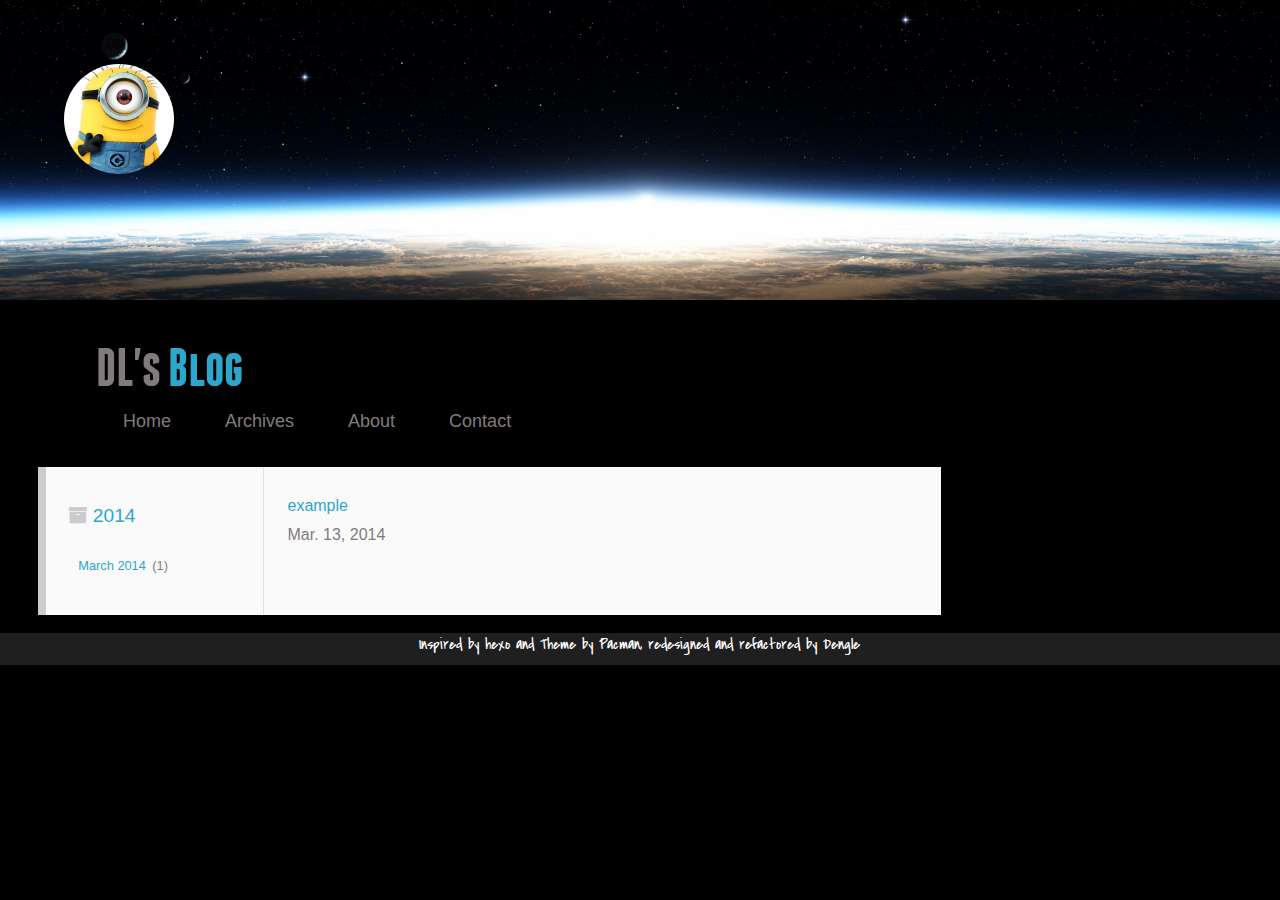
<file: archives/2014/index.html>
<!DOCTYPE HTML>
<html >
<head>
  <meta charset="UTF-8">
  
    <title>Archives: 2014 | Dengle</title>
    <meta name="viewport" content="width=device-width, initial-scale=1,user-scalable=no">
    
    <meta name="author" content="Dengle">
    
    
    
    
    
    <link rel="icon" href="/img/favicon.ico">
    
    
    <link rel="apple-touch-icon" href="/img/pacman.jpg">
    <link rel="apple-touch-icon-precomposed" href="/img/pacman.jpg">
    
    <link rel="stylesheet" href="/css/style.css" type="text/css">
</head>

    <body>
      <header>
        
<div>
 		<div id="banner">

			<div class="line">
				<span></span>
				<div class="author"></div>
			</div>
 		</div>
		
			<!--<div id="imglogo">
				<a href="/"><img src="/img/logo.svg" alt="Dengle" title="Dengle"/></a>
			</div>-->


			

			<!--<div id="textlogo">
				<h1 class="site-name"><a href="/" title="Dengle">Dengle</a></h1>
				<h2 class="blog-motto"></h2>
			</div>-->
			<div class="navbar"><a class="navbutton navmobile" href="#" title="Menu">
			</a></div>
			<nav class="animated">
				<ul id="animatedUl">
				    <div id="dlLogo">DL's <span>Blog</span></div>
					<ul>
					 
						<li><a href="/">Home</a></li>
					
						<li><a href="/archives">Archives</a></li>
					
						<li><a href="/about">About</a></li>
					
						<li><a href="/contact">Contact</a></li>
					
					<li>
<!--					
					<form class="search" action="//google.com/search" method="get" accept-charset="utf-8">
						<label>Search</label>
						<input type="search" id="search" name="q" autocomplete="off" maxlength="20" placeholder="Search" />
						<input type="hidden" name="q" value="site:sysudengle.github.io.com">
					</form>
					-->
					</li>
				</ul>
			</nav>			
</div>

      </header>
      <div id="container">
        <div id="main">


<section class="post" itemscope itemprop="blogPost">

<div class="authorAvatar">
<div class="archive-title" >
  <h2 class="archive-icon">2014</h2>
  
  <div class="archiveslist archive-float clearfix">
   <ul class="archive-list"><li class="archive-list-item"><a class="archive-list-link" href="/archives/2014/03">March 2014</a><span class="archive-list-count">1</span></li></ul>
 </div>
  
</div>
<div class="clear"></div>
</div>
<div class="articleMain">
  <div id="archive-page" class="itemWrapper">

  <div class="eachItem">
  
    <a href="/2014/03/13/example/" title="example" itemprop="url">
  
    <div itemprop="name">example</div>
  </a>
  <div><time datetime="2014-03-13T04:05:52.000Z" itemprop="datePublished">Mar. 13, 2014</time>
  </div>
  </div>



  </div>
</div>
</section>
</div>


      </div>
      <footer><div id="footer" >
	
<!--	<div class="line">
		<span></span>
		<div class="author"></div>
	</div>-->
	
	
	<div class="social-font" class="clearfix">
		
		
		
		
	</div>
		<p class="copyright">Inspired by hexo</a> and Theme by Pacman, redesigned and refactored by Dengle
<!--		
		<a href="http://sysudengle.github.io.com" target="_blank" title="Dengle">Dengle</a>
		-->
		</p>
</div>

    <!-- mathjax config similar to math.stackexchange -->

<script type="text/x-mathjax-config">
  MathJax.Hub.Config({
    tex2jax: {
      inlineMath: [ ['$','$'], ["\\(","\\)"] ],
      processEscapes: true
    }
  });
</script>

<script type="text/x-mathjax-config">
    MathJax.Hub.Config({
      tex2jax: {
        skipTags: ['script', 'noscript', 'style', 'textarea', 'pre', 'code']
      }
    });
</script>

<script type="text/x-mathjax-config">
    MathJax.Hub.Queue(function() {
        var all = MathJax.Hub.getAllJax(), i;
        for(i=0; i < all.length; i += 1) {
            all[i].SourceElement().parentNode.className += ' has-jax';
        }
    });
</script>

<script type="text/javascript" src="http://cdn.mathjax.org/mathjax/latest/MathJax.js?config=TeX-AMS-MML_HTMLorMML">
</script>


</footer>
      <script src="/js/jquery-2.1.0.min.js"></script>
<script type="text/javascript">
$(document).ready(function(){ 
  $('.navbar').click(function(){
    $('header nav').toggleClass('shownav');
  });
  var myWidth = 0;
  function getSize(){
    if( typeof( window.innerWidth ) == 'number' ) {
      myWidth = window.innerWidth;
    } else if( document.documentElement && document.documentElement.clientWidth) {
      myWidth = document.documentElement.clientWidth;
    };
  };
  var m = $('#main'),
      a = $('#asidepart'),
      c = $('.closeaside'),
      o = $('.openaside');
  $(window).resize(function(){
    getSize(); 
    if (myWidth >= 1024) {
      $('header nav').removeClass('shownav');
    }else
    {
      m.removeClass('moveMain');
      a.css('display', 'block').removeClass('fadeOut');
      o.css('display', 'none');
        
    }
  });
  c.click(function(){
    a.addClass('fadeOut').css('display', 'none');
    o.css('display', 'block').addClass('fadeIn');
    m.addClass('moveMain');
  });
  o.click(function(){
    o.css('display', 'none').removeClass('beforeFadeIn');
    a.css('display', 'block').removeClass('fadeOut').addClass('fadeIn');      
    m.removeClass('moveMain');
  });
  $(window).scroll(function(){
    o.css("top",Math.max(80,260-$(this).scrollTop()));
  });
});
</script>







    </body>
   </html>
</file>
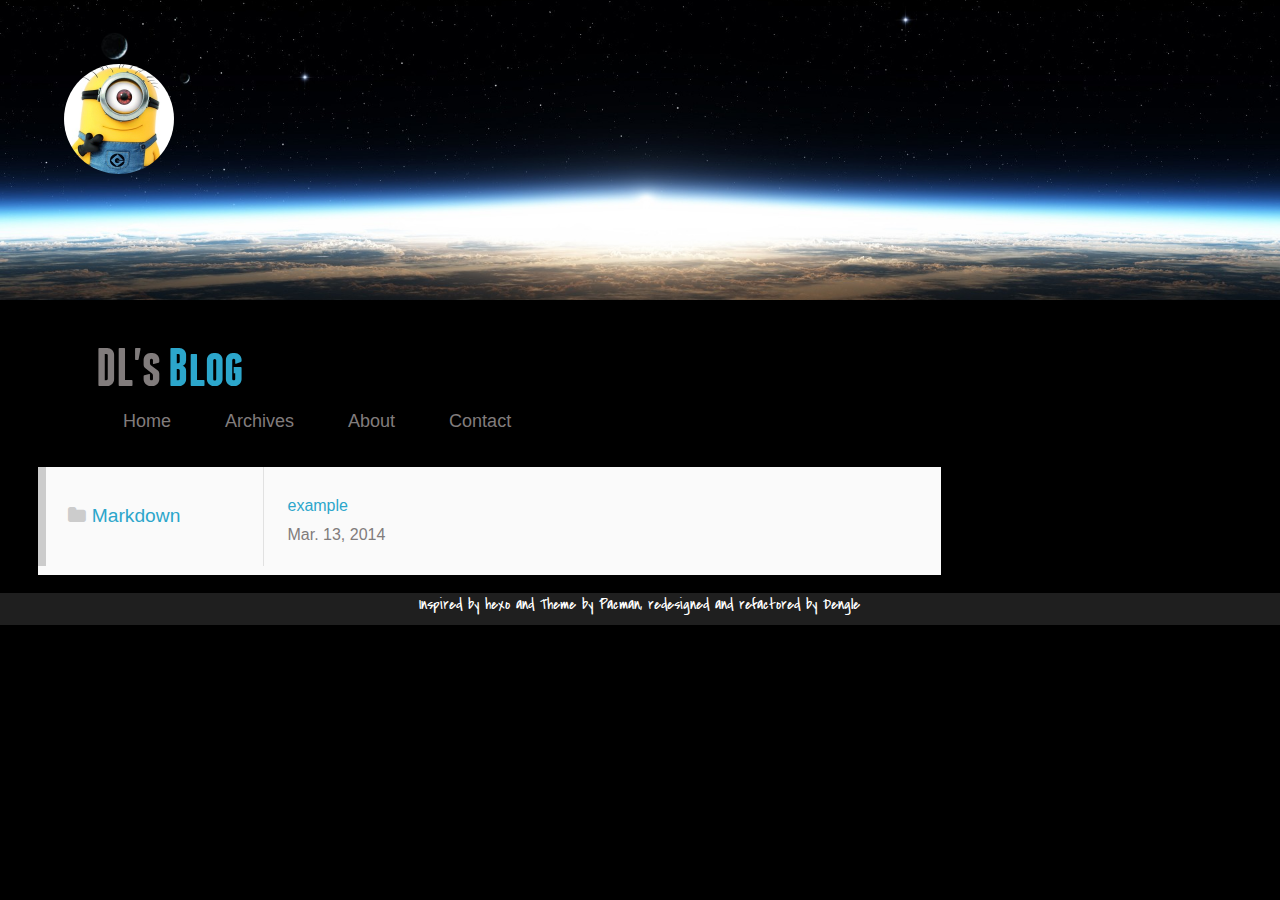
<file: categories/Markdown/index.html>
<!DOCTYPE HTML>
<html >
<head>
  <meta charset="UTF-8">
  
    <title>Category: Markdown | Dengle</title>
    <meta name="viewport" content="width=device-width, initial-scale=1,user-scalable=no">
    
    <meta name="author" content="Dengle">
    
    
    
    
    
    <link rel="icon" href="/img/favicon.ico">
    
    
    <link rel="apple-touch-icon" href="/img/pacman.jpg">
    <link rel="apple-touch-icon-precomposed" href="/img/pacman.jpg">
    
    <link rel="stylesheet" href="/css/style.css" type="text/css">
</head>

    <body>
      <header>
        
<div>
 		<div id="banner">

			<div class="line">
				<span></span>
				<div class="author"></div>
			</div>
 		</div>
		
			<!--<div id="imglogo">
				<a href="/"><img src="/img/logo.svg" alt="Dengle" title="Dengle"/></a>
			</div>-->


			

			<!--<div id="textlogo">
				<h1 class="site-name"><a href="/" title="Dengle">Dengle</a></h1>
				<h2 class="blog-motto"></h2>
			</div>-->
			<div class="navbar"><a class="navbutton navmobile" href="#" title="Menu">
			</a></div>
			<nav class="animated">
				<ul id="animatedUl">
				    <div id="dlLogo">DL's <span>Blog</span></div>
					<ul>
					 
						<li><a href="/">Home</a></li>
					
						<li><a href="/archives">Archives</a></li>
					
						<li><a href="/about">About</a></li>
					
						<li><a href="/contact">Contact</a></li>
					
					<li>
<!--					
					<form class="search" action="//google.com/search" method="get" accept-charset="utf-8">
						<label>Search</label>
						<input type="search" id="search" name="q" autocomplete="off" maxlength="20" placeholder="Search" />
						<input type="hidden" name="q" value="site:sysudengle.github.io.com">
					</form>
					-->
					</li>
				</ul>
			</nav>			
</div>

      </header>
      <div id="container">
        <div id="main">


<section class="post" itemscope itemprop="blogPost">

<div class="authorAvatar">
<div class="archive-title" >
  <h2 class="category-icon">Markdown</h2>
  
</div>
<div class="clear"></div>
</div>
<div class="articleMain">
  <div id="archive-page" class="itemWrapper">

  <div class="eachItem">
  
    <a href="/2014/03/13/example/" title="example" itemprop="url">
  
    <div itemprop="name">example</div>
  </a>
  <div><time datetime="2014-03-13T04:05:52.000Z" itemprop="datePublished">Mar. 13, 2014</time>
  </div>
  </div>



  </div>
</div>
</section>
</div>

      </div>
      <footer><div id="footer" >
	
<!--	<div class="line">
		<span></span>
		<div class="author"></div>
	</div>-->
	
	
	<div class="social-font" class="clearfix">
		
		
		
		
	</div>
		<p class="copyright">Inspired by hexo</a> and Theme by Pacman, redesigned and refactored by Dengle
<!--		
		<a href="http://sysudengle.github.io.com" target="_blank" title="Dengle">Dengle</a>
		-->
		</p>
</div>

    <!-- mathjax config similar to math.stackexchange -->

<script type="text/x-mathjax-config">
  MathJax.Hub.Config({
    tex2jax: {
      inlineMath: [ ['$','$'], ["\\(","\\)"] ],
      processEscapes: true
    }
  });
</script>

<script type="text/x-mathjax-config">
    MathJax.Hub.Config({
      tex2jax: {
        skipTags: ['script', 'noscript', 'style', 'textarea', 'pre', 'code']
      }
    });
</script>

<script type="text/x-mathjax-config">
    MathJax.Hub.Queue(function() {
        var all = MathJax.Hub.getAllJax(), i;
        for(i=0; i < all.length; i += 1) {
            all[i].SourceElement().parentNode.className += ' has-jax';
        }
    });
</script>

<script type="text/javascript" src="http://cdn.mathjax.org/mathjax/latest/MathJax.js?config=TeX-AMS-MML_HTMLorMML">
</script>


</footer>
      <script src="/js/jquery-2.1.0.min.js"></script>
<script type="text/javascript">
$(document).ready(function(){ 
  $('.navbar').click(function(){
    $('header nav').toggleClass('shownav');
  });
  var myWidth = 0;
  function getSize(){
    if( typeof( window.innerWidth ) == 'number' ) {
      myWidth = window.innerWidth;
    } else if( document.documentElement && document.documentElement.clientWidth) {
      myWidth = document.documentElement.clientWidth;
    };
  };
  var m = $('#main'),
      a = $('#asidepart'),
      c = $('.closeaside'),
      o = $('.openaside');
  $(window).resize(function(){
    getSize(); 
    if (myWidth >= 1024) {
      $('header nav').removeClass('shownav');
    }else
    {
      m.removeClass('moveMain');
      a.css('display', 'block').removeClass('fadeOut');
      o.css('display', 'none');
        
    }
  });
  c.click(function(){
    a.addClass('fadeOut').css('display', 'none');
    o.css('display', 'block').addClass('fadeIn');
    m.addClass('moveMain');
  });
  o.click(function(){
    o.css('display', 'none').removeClass('beforeFadeIn');
    a.css('display', 'block').removeClass('fadeOut').addClass('fadeIn');      
    m.removeClass('moveMain');
  });
  $(window).scroll(function(){
    o.css("top",Math.max(80,260-$(this).scrollTop()));
  });
});
</script>







    </body>
   </html>
</file>
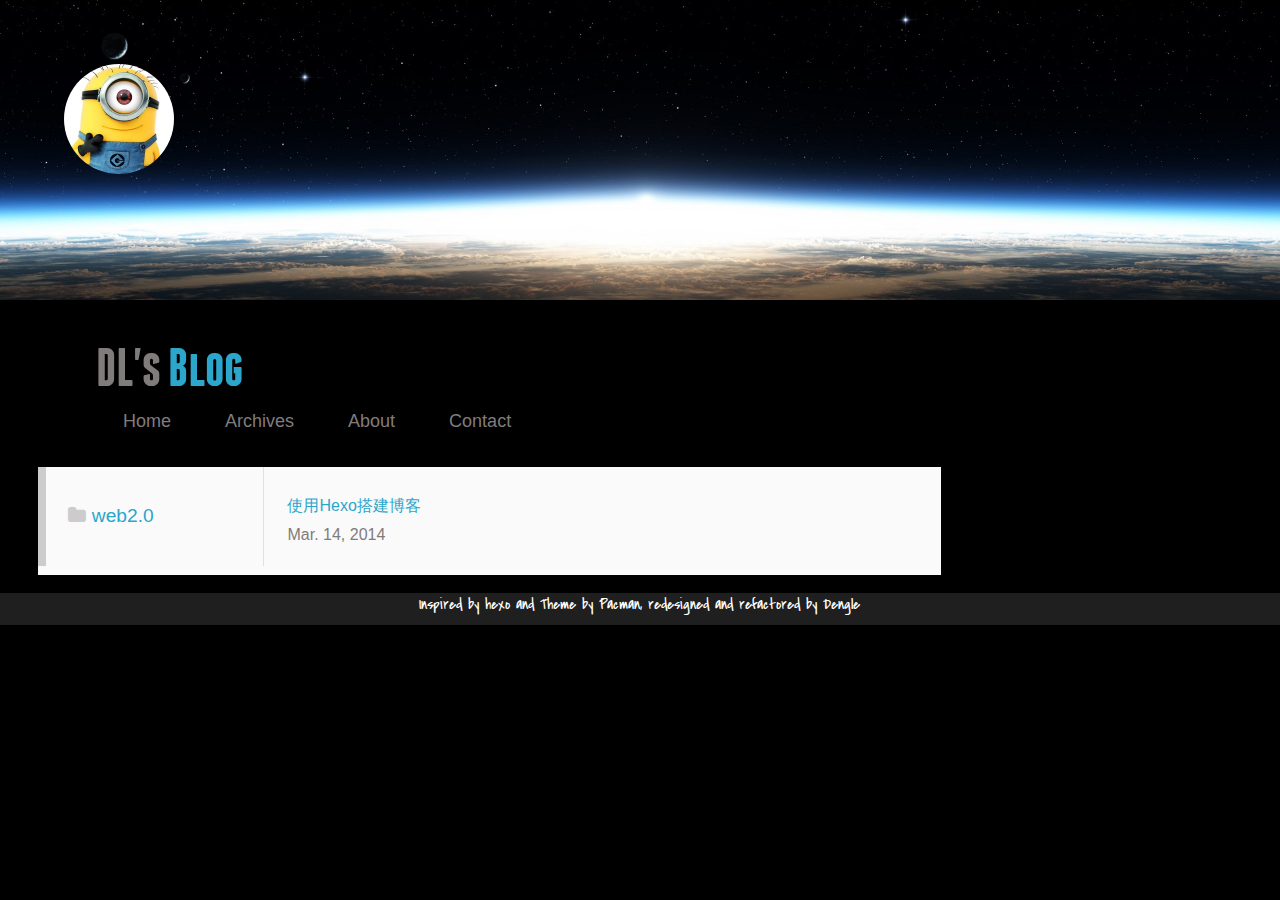
<file: categories/web2.0/index.html>
<!DOCTYPE HTML>
<html >
<head>
  <meta charset="UTF-8">
  
    <title>Category: web2.0 | Dengle</title>
    <meta name="viewport" content="width=device-width, initial-scale=1,user-scalable=no">
    
    <meta name="author" content="Dengle">
    
    
    
    
    
    <link rel="icon" href="/img/favicon.ico">
    
    
    <link rel="apple-touch-icon" href="/img/pacman.jpg">
    <link rel="apple-touch-icon-precomposed" href="/img/pacman.jpg">
    
    <link rel="stylesheet" href="/css/style.css" type="text/css">
</head>

    <body>
      <header>
        
<div>
 		<div id="banner">

			<div class="line">
				<span></span>
				<div class="author"></div>
			</div>
 		</div>
		
			<!--<div id="imglogo">
				<a href="/"><img src="/img/logo.svg" alt="Dengle" title="Dengle"/></a>
			</div>-->


			

			<!--<div id="textlogo">
				<h1 class="site-name"><a href="/" title="Dengle">Dengle</a></h1>
				<h2 class="blog-motto"></h2>
			</div>-->
			<div class="navbar"><a class="navbutton navmobile" href="#" title="Menu">
			</a></div>
			<nav class="animated">
				<ul id="animatedUl">
				    <div id="dlLogo">DL's <span>Blog</span></div>
					<ul>
					 
						<li><a href="/">Home</a></li>
					
						<li><a href="/archives">Archives</a></li>
					
						<li><a href="/about">About</a></li>
					
						<li><a href="/contact">Contact</a></li>
					
					<li>
<!--					
					<form class="search" action="//google.com/search" method="get" accept-charset="utf-8">
						<label>Search</label>
						<input type="search" id="search" name="q" autocomplete="off" maxlength="20" placeholder="Search" />
						<input type="hidden" name="q" value="site:sysudengle.github.io.com">
					</form>
					-->
					</li>
				</ul>
			</nav>			
</div>

      </header>
      <div id="container">
        <div id="main">


<section class="post" itemscope itemprop="blogPost">

<div class="authorAvatar">
<div class="archive-title" >
  <h2 class="category-icon">web2.0</h2>
  
</div>
<div class="clear"></div>
</div>
<div class="articleMain">
  <div id="archive-page" class="itemWrapper">

  <div class="eachItem">
  
    <a href="/2014/03/14/使用hexo搭建博客/" title="使用Hexo搭建博客" itemprop="url">
  
    <div itemprop="name">使用Hexo搭建博客</div>
  </a>
  <div><time datetime="2014-03-13T17:43:21.000Z" itemprop="datePublished">Mar. 14, 2014</time>
  </div>
  </div>



  </div>
</div>
</section>
</div>

      </div>
      <footer><div id="footer" >
	
<!--	<div class="line">
		<span></span>
		<div class="author"></div>
	</div>-->
	
	
	<div class="social-font" class="clearfix">
		
		
		
		
	</div>
		<p class="copyright">Inspired by hexo</a> and Theme by Pacman, redesigned and refactored by Dengle
<!--		
		<a href="http://sysudengle.github.io.com" target="_blank" title="Dengle">Dengle</a>
		-->
		</p>
</div>

    <!-- mathjax config similar to math.stackexchange -->

<script type="text/x-mathjax-config">
  MathJax.Hub.Config({
    tex2jax: {
      inlineMath: [ ['$','$'], ["\\(","\\)"] ],
      processEscapes: true
    }
  });
</script>

<script type="text/x-mathjax-config">
    MathJax.Hub.Config({
      tex2jax: {
        skipTags: ['script', 'noscript', 'style', 'textarea', 'pre', 'code']
      }
    });
</script>

<script type="text/x-mathjax-config">
    MathJax.Hub.Queue(function() {
        var all = MathJax.Hub.getAllJax(), i;
        for(i=0; i < all.length; i += 1) {
            all[i].SourceElement().parentNode.className += ' has-jax';
        }
    });
</script>

<script type="text/javascript" src="http://cdn.mathjax.org/mathjax/latest/MathJax.js?config=TeX-AMS-MML_HTMLorMML">
</script>


</footer>
      <script src="/js/jquery-2.1.0.min.js"></script>
<script type="text/javascript">
$(document).ready(function(){ 
  $('.navbar').click(function(){
    $('header nav').toggleClass('shownav');
  });
  var myWidth = 0;
  function getSize(){
    if( typeof( window.innerWidth ) == 'number' ) {
      myWidth = window.innerWidth;
    } else if( document.documentElement && document.documentElement.clientWidth) {
      myWidth = document.documentElement.clientWidth;
    };
  };
  var m = $('#main'),
      a = $('#asidepart'),
      c = $('.closeaside'),
      o = $('.openaside');
  $(window).resize(function(){
    getSize(); 
    if (myWidth >= 1024) {
      $('header nav').removeClass('shownav');
    }else
    {
      m.removeClass('moveMain');
      a.css('display', 'block').removeClass('fadeOut');
      o.css('display', 'none');
        
    }
  });
  c.click(function(){
    a.addClass('fadeOut').css('display', 'none');
    o.css('display', 'block').addClass('fadeIn');
    m.addClass('moveMain');
  });
  o.click(function(){
    o.css('display', 'none').removeClass('beforeFadeIn');
    a.css('display', 'block').removeClass('fadeOut').addClass('fadeIn');      
    m.removeClass('moveMain');
  });
  $(window).scroll(function(){
    o.css("top",Math.max(80,260-$(this).scrollTop()));
  });
});
</script>







    </body>
   </html>
</file>
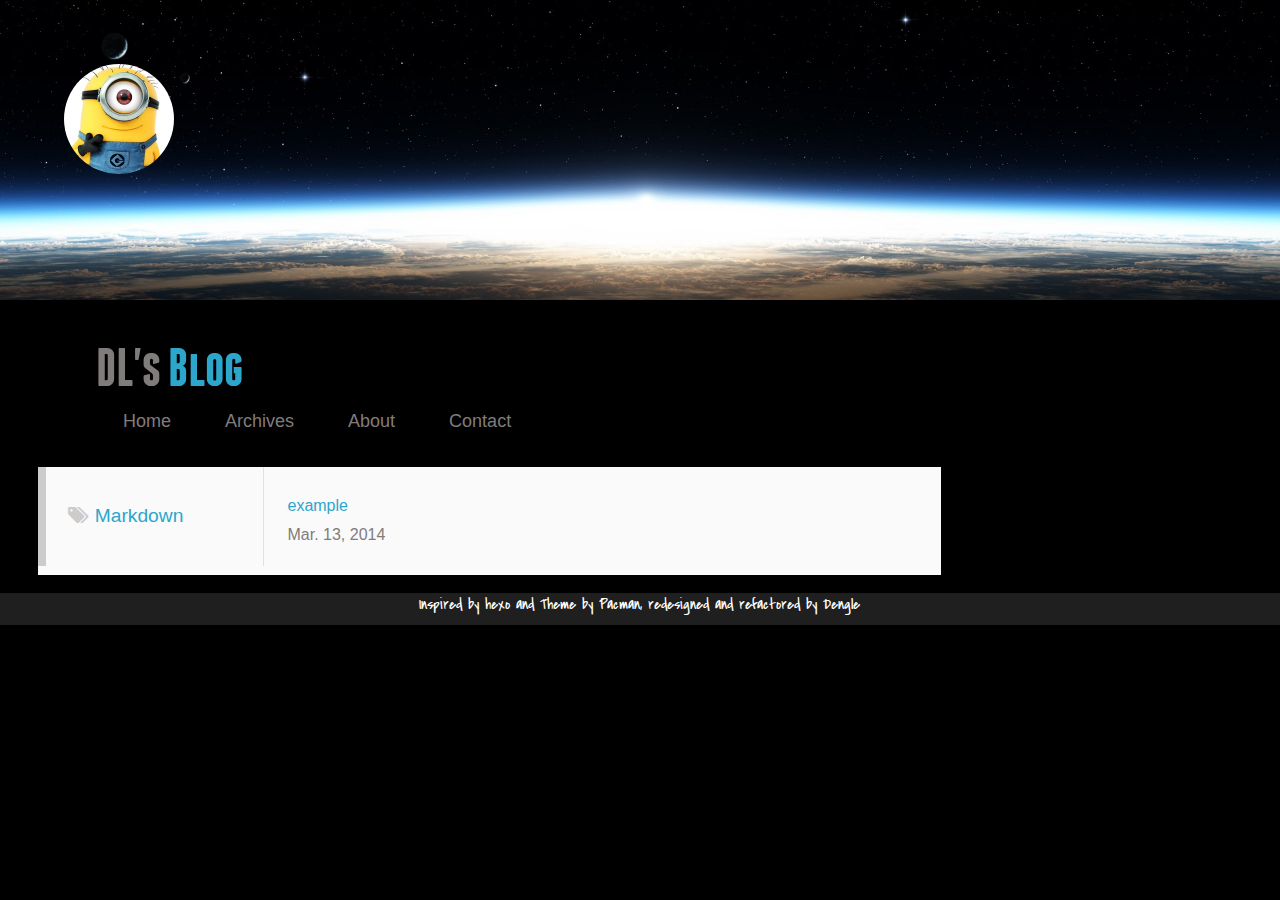
<file: tags/Markdown/index.html>
<!DOCTYPE HTML>
<html >
<head>
  <meta charset="UTF-8">
  
    <title>Tag: Markdown | Dengle</title>
    <meta name="viewport" content="width=device-width, initial-scale=1,user-scalable=no">
    
    <meta name="author" content="Dengle">
    
    
    
    
    
    <link rel="icon" href="/img/favicon.ico">
    
    
    <link rel="apple-touch-icon" href="/img/pacman.jpg">
    <link rel="apple-touch-icon-precomposed" href="/img/pacman.jpg">
    
    <link rel="stylesheet" href="/css/style.css" type="text/css">
</head>

    <body>
      <header>
        
<div>
 		<div id="banner">

			<div class="line">
				<span></span>
				<div class="author"></div>
			</div>
 		</div>
		
			<!--<div id="imglogo">
				<a href="/"><img src="/img/logo.svg" alt="Dengle" title="Dengle"/></a>
			</div>-->


			

			<!--<div id="textlogo">
				<h1 class="site-name"><a href="/" title="Dengle">Dengle</a></h1>
				<h2 class="blog-motto"></h2>
			</div>-->
			<div class="navbar"><a class="navbutton navmobile" href="#" title="Menu">
			</a></div>
			<nav class="animated">
				<ul id="animatedUl">
				    <div id="dlLogo">DL's <span>Blog</span></div>
					<ul>
					 
						<li><a href="/">Home</a></li>
					
						<li><a href="/archives">Archives</a></li>
					
						<li><a href="/about">About</a></li>
					
						<li><a href="/contact">Contact</a></li>
					
					<li>
<!--					
					<form class="search" action="//google.com/search" method="get" accept-charset="utf-8">
						<label>Search</label>
						<input type="search" id="search" name="q" autocomplete="off" maxlength="20" placeholder="Search" />
						<input type="hidden" name="q" value="site:sysudengle.github.io.com">
					</form>
					-->
					</li>
				</ul>
			</nav>			
</div>

      </header>
      <div id="container">
        <div id="main">


<section class="post" itemscope itemprop="blogPost">

<div class="authorAvatar">
<div class="archive-title" >
  <h2 class="tag-icon">Markdown</h2>
  
</div>
<div class="clear"></div>
</div>
<div class="articleMain">
  <div id="archive-page" class="itemWrapper">

  <div class="eachItem">
  
    <a href="/2014/03/13/example/" title="example" itemprop="url">
  
    <div itemprop="name">example</div>
  </a>
  <div><time datetime="2014-03-13T04:05:52.000Z" itemprop="datePublished">Mar. 13, 2014</time>
  </div>
  </div>



  </div>
</div>
</section>
</div>

      </div>
      <footer><div id="footer" >
	
<!--	<div class="line">
		<span></span>
		<div class="author"></div>
	</div>-->
	
	
	<div class="social-font" class="clearfix">
		
		
		
		
	</div>
		<p class="copyright">Inspired by hexo</a> and Theme by Pacman, redesigned and refactored by Dengle
<!--		
		<a href="http://sysudengle.github.io.com" target="_blank" title="Dengle">Dengle</a>
		-->
		</p>
</div>

    <!-- mathjax config similar to math.stackexchange -->

<script type="text/x-mathjax-config">
  MathJax.Hub.Config({
    tex2jax: {
      inlineMath: [ ['$','$'], ["\\(","\\)"] ],
      processEscapes: true
    }
  });
</script>

<script type="text/x-mathjax-config">
    MathJax.Hub.Config({
      tex2jax: {
        skipTags: ['script', 'noscript', 'style', 'textarea', 'pre', 'code']
      }
    });
</script>

<script type="text/x-mathjax-config">
    MathJax.Hub.Queue(function() {
        var all = MathJax.Hub.getAllJax(), i;
        for(i=0; i < all.length; i += 1) {
            all[i].SourceElement().parentNode.className += ' has-jax';
        }
    });
</script>

<script type="text/javascript" src="http://cdn.mathjax.org/mathjax/latest/MathJax.js?config=TeX-AMS-MML_HTMLorMML">
</script>


</footer>
      <script src="/js/jquery-2.1.0.min.js"></script>
<script type="text/javascript">
$(document).ready(function(){ 
  $('.navbar').click(function(){
    $('header nav').toggleClass('shownav');
  });
  var myWidth = 0;
  function getSize(){
    if( typeof( window.innerWidth ) == 'number' ) {
      myWidth = window.innerWidth;
    } else if( document.documentElement && document.documentElement.clientWidth) {
      myWidth = document.documentElement.clientWidth;
    };
  };
  var m = $('#main'),
      a = $('#asidepart'),
      c = $('.closeaside'),
      o = $('.openaside');
  $(window).resize(function(){
    getSize(); 
    if (myWidth >= 1024) {
      $('header nav').removeClass('shownav');
    }else
    {
      m.removeClass('moveMain');
      a.css('display', 'block').removeClass('fadeOut');
      o.css('display', 'none');
        
    }
  });
  c.click(function(){
    a.addClass('fadeOut').css('display', 'none');
    o.css('display', 'block').addClass('fadeIn');
    m.addClass('moveMain');
  });
  o.click(function(){
    o.css('display', 'none').removeClass('beforeFadeIn');
    a.css('display', 'block').removeClass('fadeOut').addClass('fadeIn');      
    m.removeClass('moveMain');
  });
  $(window).scroll(function(){
    o.css("top",Math.max(80,260-$(this).scrollTop()));
  });
});
</script>







    </body>
   </html>
</file>
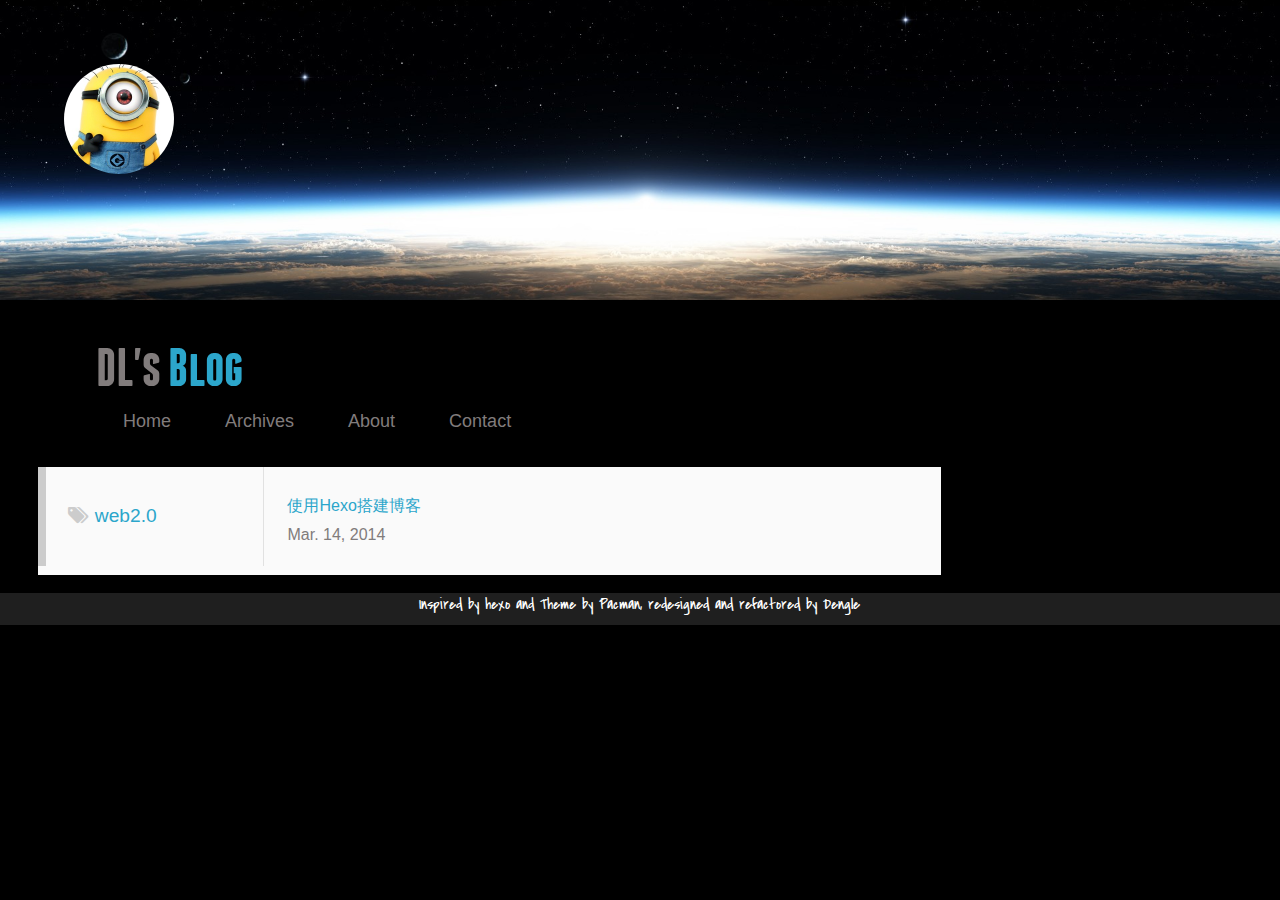
<file: tags/web2.0/index.html>
<!DOCTYPE HTML>
<html >
<head>
  <meta charset="UTF-8">
  
    <title>Tag: web2.0 | Dengle</title>
    <meta name="viewport" content="width=device-width, initial-scale=1,user-scalable=no">
    
    <meta name="author" content="Dengle">
    
    
    
    
    
    <link rel="icon" href="/img/favicon.ico">
    
    
    <link rel="apple-touch-icon" href="/img/pacman.jpg">
    <link rel="apple-touch-icon-precomposed" href="/img/pacman.jpg">
    
    <link rel="stylesheet" href="/css/style.css" type="text/css">
</head>

    <body>
      <header>
        
<div>
 		<div id="banner">

			<div class="line">
				<span></span>
				<div class="author"></div>
			</div>
 		</div>
		
			<!--<div id="imglogo">
				<a href="/"><img src="/img/logo.svg" alt="Dengle" title="Dengle"/></a>
			</div>-->


			

			<!--<div id="textlogo">
				<h1 class="site-name"><a href="/" title="Dengle">Dengle</a></h1>
				<h2 class="blog-motto"></h2>
			</div>-->
			<div class="navbar"><a class="navbutton navmobile" href="#" title="Menu">
			</a></div>
			<nav class="animated">
				<ul id="animatedUl">
				    <div id="dlLogo">DL's <span>Blog</span></div>
					<ul>
					 
						<li><a href="/">Home</a></li>
					
						<li><a href="/archives">Archives</a></li>
					
						<li><a href="/about">About</a></li>
					
						<li><a href="/contact">Contact</a></li>
					
					<li>
<!--					
					<form class="search" action="//google.com/search" method="get" accept-charset="utf-8">
						<label>Search</label>
						<input type="search" id="search" name="q" autocomplete="off" maxlength="20" placeholder="Search" />
						<input type="hidden" name="q" value="site:sysudengle.github.io.com">
					</form>
					-->
					</li>
				</ul>
			</nav>			
</div>

      </header>
      <div id="container">
        <div id="main">


<section class="post" itemscope itemprop="blogPost">

<div class="authorAvatar">
<div class="archive-title" >
  <h2 class="tag-icon">web2.0</h2>
  
</div>
<div class="clear"></div>
</div>
<div class="articleMain">
  <div id="archive-page" class="itemWrapper">

  <div class="eachItem">
  
    <a href="/2014/03/14/使用hexo搭建博客/" title="使用Hexo搭建博客" itemprop="url">
  
    <div itemprop="name">使用Hexo搭建博客</div>
  </a>
  <div><time datetime="2014-03-13T17:43:21.000Z" itemprop="datePublished">Mar. 14, 2014</time>
  </div>
  </div>



  </div>
</div>
</section>
</div>

      </div>
      <footer><div id="footer" >
	
<!--	<div class="line">
		<span></span>
		<div class="author"></div>
	</div>-->
	
	
	<div class="social-font" class="clearfix">
		
		
		
		
	</div>
		<p class="copyright">Inspired by hexo</a> and Theme by Pacman, redesigned and refactored by Dengle
<!--		
		<a href="http://sysudengle.github.io.com" target="_blank" title="Dengle">Dengle</a>
		-->
		</p>
</div>

    <!-- mathjax config similar to math.stackexchange -->

<script type="text/x-mathjax-config">
  MathJax.Hub.Config({
    tex2jax: {
      inlineMath: [ ['$','$'], ["\\(","\\)"] ],
      processEscapes: true
    }
  });
</script>

<script type="text/x-mathjax-config">
    MathJax.Hub.Config({
      tex2jax: {
        skipTags: ['script', 'noscript', 'style', 'textarea', 'pre', 'code']
      }
    });
</script>

<script type="text/x-mathjax-config">
    MathJax.Hub.Queue(function() {
        var all = MathJax.Hub.getAllJax(), i;
        for(i=0; i < all.length; i += 1) {
            all[i].SourceElement().parentNode.className += ' has-jax';
        }
    });
</script>

<script type="text/javascript" src="http://cdn.mathjax.org/mathjax/latest/MathJax.js?config=TeX-AMS-MML_HTMLorMML">
</script>


</footer>
      <script src="/js/jquery-2.1.0.min.js"></script>
<script type="text/javascript">
$(document).ready(function(){ 
  $('.navbar').click(function(){
    $('header nav').toggleClass('shownav');
  });
  var myWidth = 0;
  function getSize(){
    if( typeof( window.innerWidth ) == 'number' ) {
      myWidth = window.innerWidth;
    } else if( document.documentElement && document.documentElement.clientWidth) {
      myWidth = document.documentElement.clientWidth;
    };
  };
  var m = $('#main'),
      a = $('#asidepart'),
      c = $('.closeaside'),
      o = $('.openaside');
  $(window).resize(function(){
    getSize(); 
    if (myWidth >= 1024) {
      $('header nav').removeClass('shownav');
    }else
    {
      m.removeClass('moveMain');
      a.css('display', 'block').removeClass('fadeOut');
      o.css('display', 'none');
        
    }
  });
  c.click(function(){
    a.addClass('fadeOut').css('display', 'none');
    o.css('display', 'block').addClass('fadeIn');
    m.addClass('moveMain');
  });
  o.click(function(){
    o.css('display', 'none').removeClass('beforeFadeIn');
    a.css('display', 'block').removeClass('fadeOut').addClass('fadeIn');      
    m.removeClass('moveMain');
  });
  $(window).scroll(function(){
    o.css("top",Math.max(80,260-$(this).scrollTop()));
  });
});
</script>







    </body>
   </html>
</file>
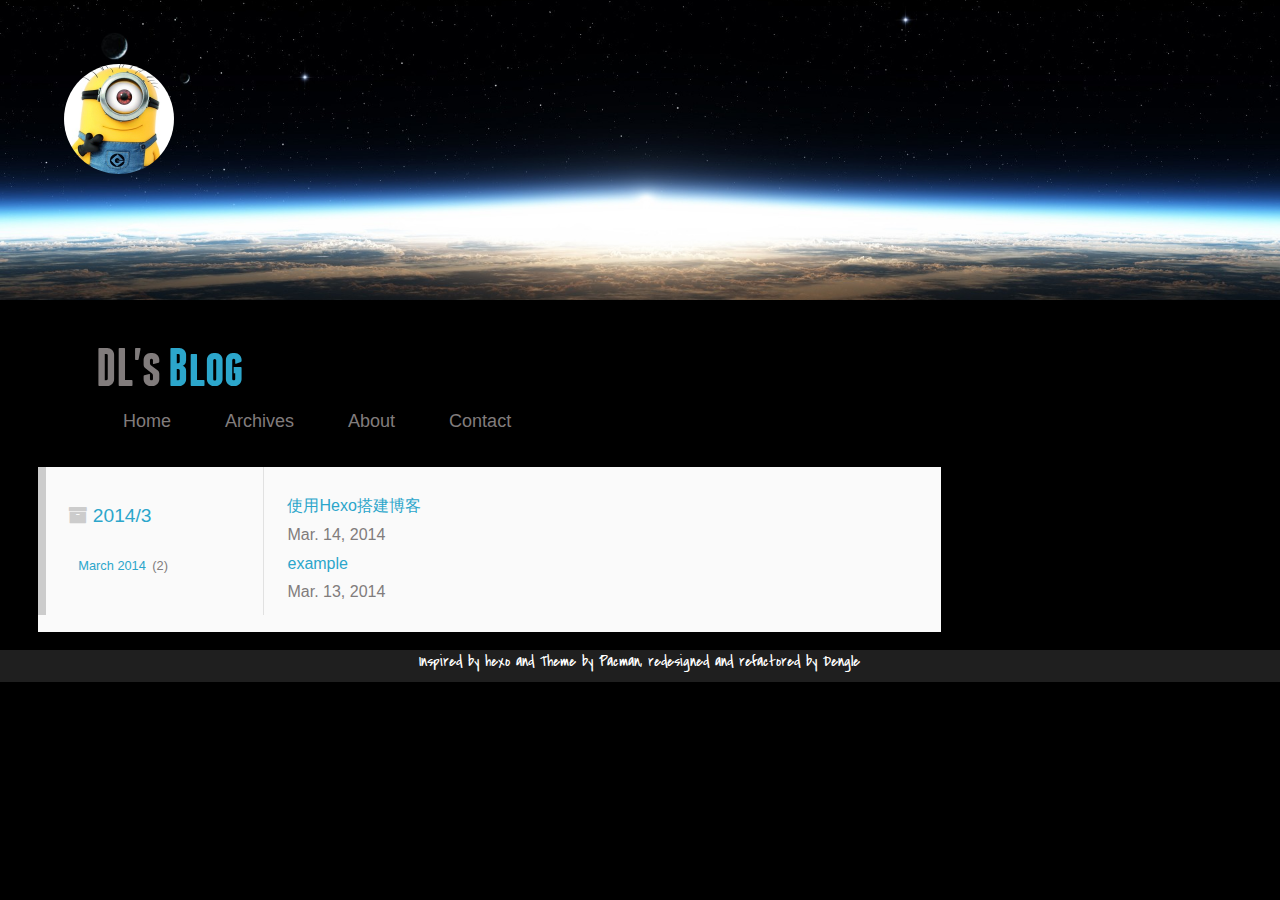
<file: archives/2014/03/index.html>
<!DOCTYPE HTML>
<html >
<head>
  <meta charset="UTF-8">
  
    <title>Archives: 2014/3 | Dengle</title>
    <meta name="viewport" content="width=device-width, initial-scale=1,user-scalable=no">
    
    <meta name="author" content="Dengle">
    
    
    
    
    
    <link rel="icon" href="/img/favicon.ico">
    
    
    <link rel="apple-touch-icon" href="/img/pacman.jpg">
    <link rel="apple-touch-icon-precomposed" href="/img/pacman.jpg">
    
    <link rel="stylesheet" href="/css/style.css" type="text/css">
</head>

    <body>
      <header>
        
<div>
 		<div id="banner">

			<div class="line">
				<span></span>
				<div class="author"></div>
			</div>
 		</div>
		
			<!--<div id="imglogo">
				<a href="/"><img src="/img/logo.svg" alt="Dengle" title="Dengle"/></a>
			</div>-->


			

			<!--<div id="textlogo">
				<h1 class="site-name"><a href="/" title="Dengle">Dengle</a></h1>
				<h2 class="blog-motto"></h2>
			</div>-->
			<div class="navbar"><a class="navbutton navmobile" href="#" title="Menu">
			</a></div>
			<nav class="animated">
				<ul id="animatedUl">
				    <div id="dlLogo">DL's <span>Blog</span></div>
					<ul>
					 
						<li><a href="/">Home</a></li>
					
						<li><a href="/archives">Archives</a></li>
					
						<li><a href="/about">About</a></li>
					
						<li><a href="/contact">Contact</a></li>
					
					<li>
<!--					
					<form class="search" action="//google.com/search" method="get" accept-charset="utf-8">
						<label>Search</label>
						<input type="search" id="search" name="q" autocomplete="off" maxlength="20" placeholder="Search" />
						<input type="hidden" name="q" value="site:sysudengle.github.io.com">
					</form>
					-->
					</li>
				</ul>
			</nav>			
</div>

      </header>
      <div id="container">
        <div id="main">


<section class="post" itemscope itemprop="blogPost">

<div class="authorAvatar">
<div class="archive-title" >
  <h2 class="archive-icon">2014/3</h2>
  
  <div class="archiveslist archive-float clearfix">
   <ul class="archive-list"><li class="archive-list-item"><a class="archive-list-link" href="/archives/2014/03">March 2014</a><span class="archive-list-count">2</span></li></ul>
 </div>
  
</div>
<div class="clear"></div>
</div>
<div class="articleMain">
  <div id="archive-page" class="itemWrapper">

  <div class="eachItem">
  
    <a href="/2014/03/14/使用hexo搭建博客/" title="使用Hexo搭建博客" itemprop="url">
  
    <div itemprop="name">使用Hexo搭建博客</div>
  </a>
  <div><time datetime="2014-03-13T17:43:21.000Z" itemprop="datePublished">Mar. 14, 2014</time>
  </div>
  </div>


  <div class="eachItem">
  
    <a href="/2014/03/13/example/" title="example" itemprop="url">
  
    <div itemprop="name">example</div>
  </a>
  <div><time datetime="2014-03-13T04:05:52.000Z" itemprop="datePublished">Mar. 13, 2014</time>
  </div>
  </div>



  </div>
</div>
</section>
</div>


      </div>
      <footer><div id="footer" >
	
<!--	<div class="line">
		<span></span>
		<div class="author"></div>
	</div>-->
	
	
	<div class="social-font" class="clearfix">
		
		
		
		
	</div>
		<p class="copyright">Inspired by hexo</a> and Theme by Pacman, redesigned and refactored by Dengle
<!--		
		<a href="http://sysudengle.github.io.com" target="_blank" title="Dengle">Dengle</a>
		-->
		</p>
</div>

    <!-- mathjax config similar to math.stackexchange -->

<script type="text/x-mathjax-config">
  MathJax.Hub.Config({
    tex2jax: {
      inlineMath: [ ['$','$'], ["\\(","\\)"] ],
      processEscapes: true
    }
  });
</script>

<script type="text/x-mathjax-config">
    MathJax.Hub.Config({
      tex2jax: {
        skipTags: ['script', 'noscript', 'style', 'textarea', 'pre', 'code']
      }
    });
</script>

<script type="text/x-mathjax-config">
    MathJax.Hub.Queue(function() {
        var all = MathJax.Hub.getAllJax(), i;
        for(i=0; i < all.length; i += 1) {
            all[i].SourceElement().parentNode.className += ' has-jax';
        }
    });
</script>

<script type="text/javascript" src="http://cdn.mathjax.org/mathjax/latest/MathJax.js?config=TeX-AMS-MML_HTMLorMML">
</script>


</footer>
      <script src="/js/jquery-2.1.0.min.js"></script>
<script type="text/javascript">
$(document).ready(function(){ 
  $('.navbar').click(function(){
    $('header nav').toggleClass('shownav');
  });
  var myWidth = 0;
  function getSize(){
    if( typeof( window.innerWidth ) == 'number' ) {
      myWidth = window.innerWidth;
    } else if( document.documentElement && document.documentElement.clientWidth) {
      myWidth = document.documentElement.clientWidth;
    };
  };
  var m = $('#main'),
      a = $('#asidepart'),
      c = $('.closeaside'),
      o = $('.openaside');
  $(window).resize(function(){
    getSize(); 
    if (myWidth >= 1024) {
      $('header nav').removeClass('shownav');
    }else
    {
      m.removeClass('moveMain');
      a.css('display', 'block').removeClass('fadeOut');
      o.css('display', 'none');
        
    }
  });
  c.click(function(){
    a.addClass('fadeOut').css('display', 'none');
    o.css('display', 'block').addClass('fadeIn');
    m.addClass('moveMain');
  });
  o.click(function(){
    o.css('display', 'none').removeClass('beforeFadeIn');
    a.css('display', 'block').removeClass('fadeOut').addClass('fadeIn');      
    m.removeClass('moveMain');
  });
  $(window).scroll(function(){
    o.css("top",Math.max(80,260-$(this).scrollTop()));
  });
});
</script>







    </body>
   </html>
</file>
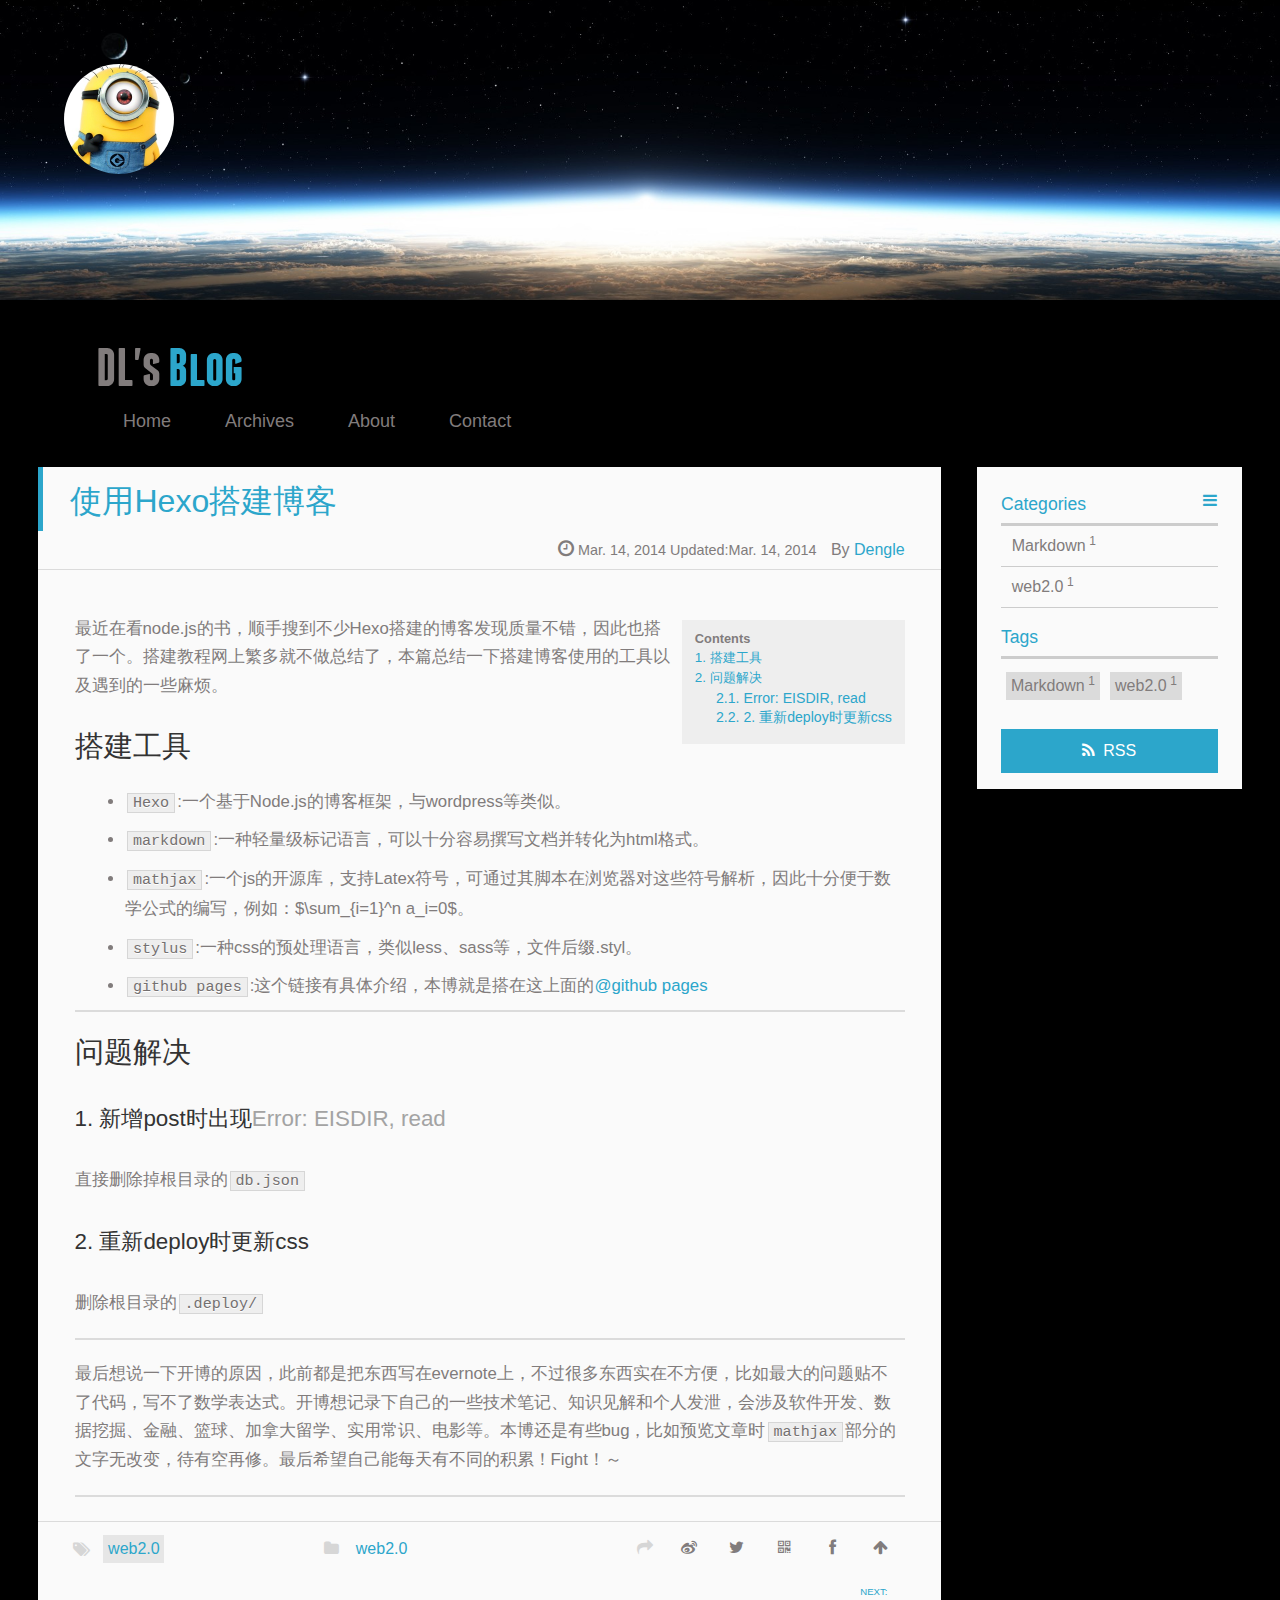
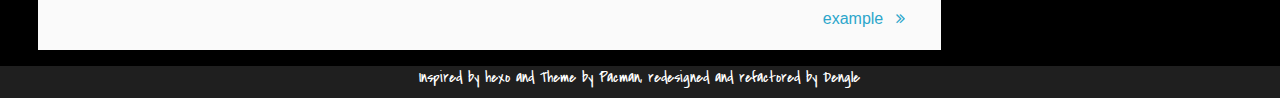
<file: 2014/03/14/使用hexo搭建博客/index.html>
<!DOCTYPE HTML>
<html >
<head>
  <meta charset="UTF-8">
  
    <title>使用Hexo搭建博客 | Dengle</title>
    <meta name="viewport" content="width=device-width, initial-scale=1,user-scalable=no">
    
    <meta name="author" content="Dengle">
    
    <meta name="description" content="最近在看node.js的书，顺手搜到不少Hexo搭建的博客发现质量不错，因此也搭了一个。搭建教程网上繁多就不做总结了，本篇总结一下搭建博客使用的工具以及遇到的一些麻烦。  
搭建工具

Hexo:一个基于Node.js的博客框架，与wordpress等类似。  
markdown:一种轻量级标记语言">
    
    
    
    
    
    <link rel="icon" href="/img/favicon.ico">
    
    
    <link rel="apple-touch-icon" href="/img/pacman.jpg">
    <link rel="apple-touch-icon-precomposed" href="/img/pacman.jpg">
    
    <link rel="stylesheet" href="/css/style.css" type="text/css">
</head>

  <body>
    <header>
      
<div>
 		<div id="banner">

			<div class="line">
				<span></span>
				<div class="author"></div>
			</div>
 		</div>
		
			<!--<div id="imglogo">
				<a href="/"><img src="/img/logo.svg" alt="Dengle" title="Dengle"/></a>
			</div>-->


			

			<!--<div id="textlogo">
				<h1 class="site-name"><a href="/" title="Dengle">Dengle</a></h1>
				<h2 class="blog-motto"></h2>
			</div>-->
			<div class="navbar"><a class="navbutton navmobile" href="#" title="Menu">
			</a></div>
			<nav class="animated">
				<ul id="animatedUl">
				    <div id="dlLogo">DL's <span>Blog</span></div>
					<ul>
					 
						<li><a href="/">Home</a></li>
					
						<li><a href="/archives">Archives</a></li>
					
						<li><a href="/about">About</a></li>
					
						<li><a href="/contact">Contact</a></li>
					
					<li>
<!--					
					<form class="search" action="//google.com/search" method="get" accept-charset="utf-8">
						<label>Search</label>
						<input type="search" id="search" name="q" autocomplete="off" maxlength="20" placeholder="Search" />
						<input type="hidden" name="q" value="site:sysudengle.github.io.com">
					</form>
					-->
					</li>
				</ul>
			</nav>			
</div>

    </header>
    <div id="container">
      <div id="main" class="post" itemscope itemprop="blogPost">
	<article itemprop="articleBody"> 
		<header class="article-info clearfix">
  <h1 itemprop="name">
    
      <a href="/2014/03/14/使用hexo搭建博客/" title="使用Hexo搭建博客" itemprop="url">使用Hexo搭建博客</a>
  </h1>
  <p class="article-author">By
    
      <a href="http://sysudengle.github.io.com" title="Dengle">Dengle</a>
    </p>
  <p class="article-time">
    <time datetime="2014-03-13T17:43:21.000Z" itemprop="datePublished">Mar. 14, 2014</time>
    Updated:<time datetime="2014-03-13T19:21:26.000Z" itemprop="dateModified">Mar. 14, 2014</time>
    
  </p>
</header>
	<div class="article-content">
		
		
		<div id="toc" class="toc-article">
			<strong class="toc-title">Contents</strong>
		<ol class="toc"><li class="toc-item toc-level-2"><a class="toc-link" href="#-"><span class="toc-number">1.</span> <span class="toc-text">搭建工具</span></a></li><li class="toc-item toc-level-2"><a class="toc-link" href="#-"><span class="toc-number">2.</span> <span class="toc-text">问题解决</span></a></li><ol class="toc-child"><li class="toc-item toc-level-3"><a class="toc-link" href="#1-post-error-eisdir-read-"><span class="toc-number">2.1.</span> <span class="toc-text">Error: EISDIR, read</code></span></a></li><li class="toc-item toc-level-3"><a class="toc-link" href="#2-deploy-css"><span class="toc-number">2.2.</span> <span class="toc-text">2. 重新deploy时更新css</span></a></li></ol>
		</div>
		
		<p>最近在看node.js的书，顺手搜到不少Hexo搭建的博客发现质量不错，因此也搭了一个。搭建教程网上繁多就不做总结了，本篇总结一下搭建博客使用的工具以及遇到的一些麻烦。  </p>
<h2 id="-">搭建工具</h2>
<ul>
<li><code>Hexo</code>:一个基于Node.js的博客框架，与wordpress等类似。  </li>
<li><code>markdown</code>:一种轻量级标记语言，可以十分容易撰写文档并转化为html格式。  </li>
<li><code>mathjax</code>:一个js的开源库，支持Latex符号，可通过其脚本在浏览器对这些符号解析，因此十分便于数学公式的编写，例如：$\sum_{i=1}^n a_i=0$。</li>
<li><code>stylus</code>:一种css的预处理语言，类似less、sass等，文件后缀.styl。</li>
<li><code>github pages</code>:这个链接有具体介绍，本博就是搭在这上面的<a href="http://pages.github.com/" target="_blank">@github pages</a></li>
</ul>
<hr>
<h2 id="-">问题解决</h2>
<h3 id="1-post-error-eisdir-read-">1. 新增post时出现<code>Error: EISDIR, read</code></h3>
<p>直接删除掉根目录的<code>db.json</code>  </p>
<h3 id="2-deploy-css">2. 重新deploy时更新css</h3>
<p>删除根目录的<code>.deploy/</code>  </p>
<hr>
<p>最后想说一下开博的原因，此前都是把东西写在evernote上，不过很多东西实在不方便，比如最大的问题贴不了代码，写不了数学表达式。开博想记录下自己的一些技术笔记、知识见解和个人发泄，会涉及软件开发、数据挖掘、金融、篮球、加拿大留学、实用常识、电影等。本博还是有些bug，比如预览文章时<code>mathjax</code>部分的文字无改变，待有空再修。最后希望自己能每天有不同的积累！Fight！～  </p>
<hr>
  
	</div>
		<footer class="article-footer clearfix">

  <div class="article-tags">
  
  <span></span> <a href="/tags/web2.0/">web2.0</a>
  </div>


<div class="article-categories">
  <span></span>
  <a class="article-category-link" href="/categories/web2.0/">web2.0</a>
</div>



<div class="article-share" id="share">

  <div data-url="http://sysudengle.github.io.com/2014/03/14/使用hexo搭建博客/" data-title="使用Hexo搭建博客 | Dengle" data-tsina="null" class="share clearfix">
  </div>

</div>
</footer>   	       
	</article>
	
<nav class="article-nav clearfix">
 

<div class="next">
<a href="/2014/03/13/example/"  title="example">
 <strong>NEXT:</strong><br/> 
 <span>example
</span>
</a>
</div>

</nav>

	
<section class="comment">
	<div class="ds-thread"></div>
</section>

</div>  

      <div class="openaside"><a class="navbutton" href="#" title="Show Sidebar"></a></div>

  <div id="toc" class="toc-aside">
  <strong class="toc-title">Contents</strong>
  <ol class="toc"><li class="toc-item toc-level-2"><a class="toc-link" href="#-"><span class="toc-number">1.</span> <span class="toc-text">搭建工具</span></a></li><li class="toc-item toc-level-2"><a class="toc-link" href="#-"><span class="toc-number">2.</span> <span class="toc-text">问题解决</span></a></li><ol class="toc-child"><li class="toc-item toc-level-3"><a class="toc-link" href="#1-post-error-eisdir-read-"><span class="toc-number">2.1.</span> <span class="toc-text">Error: EISDIR, read</code></span></a></li><li class="toc-item toc-level-3"><a class="toc-link" href="#2-deploy-css"><span class="toc-number">2.2.</span> <span class="toc-text">2. 重新deploy时更新css</span></a></li></ol>
  </div>

<div id="asidepart">
<div class="closeaside"><a class="closebutton" href="#" title="Hide Sidebar"></a></div>
<aside class="clearfix">

  
<div class="categorieslist">
	<p class="asidetitle">Categories</p>
		<ul>
		
			<li><a href="/categories/Markdown/" title="Markdown">Markdown<sup>1</sup></a></li>
		
			<li><a href="/categories/web2.0/" title="web2.0">web2.0<sup>1</sup></a></li>
		
		</ul>
</div>


  
<div class="tagslist">
	<p class="asidetitle">Tags</p>
		<ul class="clearfix">
		
			<li><a href="/tags/Markdown/" title="Markdown">Markdown<sup>1</sup></a></li>
		
			<li><a href="/tags/web2.0/" title="web2.0">web2.0<sup>1</sup></a></li>
		
		</ul>
</div>


  <div class="rsspart">
	<a href="null" target="_blank" title="rss">RSS</a>
</div>

</aside>
</div>

    </div>
    <footer><div id="footer" >
	
<!--	<div class="line">
		<span></span>
		<div class="author"></div>
	</div>-->
	
	
	<div class="social-font" class="clearfix">
		
		
		
		
	</div>
		<p class="copyright">Inspired by hexo</a> and Theme by Pacman, redesigned and refactored by Dengle
<!--		
		<a href="http://sysudengle.github.io.com" target="_blank" title="Dengle">Dengle</a>
		-->
		</p>
</div>

    <!-- mathjax config similar to math.stackexchange -->

<script type="text/x-mathjax-config">
  MathJax.Hub.Config({
    tex2jax: {
      inlineMath: [ ['$','$'], ["\\(","\\)"] ],
      processEscapes: true
    }
  });
</script>

<script type="text/x-mathjax-config">
    MathJax.Hub.Config({
      tex2jax: {
        skipTags: ['script', 'noscript', 'style', 'textarea', 'pre', 'code']
      }
    });
</script>

<script type="text/x-mathjax-config">
    MathJax.Hub.Queue(function() {
        var all = MathJax.Hub.getAllJax(), i;
        for(i=0; i < all.length; i += 1) {
            all[i].SourceElement().parentNode.className += ' has-jax';
        }
    });
</script>

<script type="text/javascript" src="http://cdn.mathjax.org/mathjax/latest/MathJax.js?config=TeX-AMS-MML_HTMLorMML">
</script>


</footer>
    <script src="/js/jquery-2.1.0.min.js"></script>
<script type="text/javascript">
$(document).ready(function(){ 
  $('.navbar').click(function(){
    $('header nav').toggleClass('shownav');
  });
  var myWidth = 0;
  function getSize(){
    if( typeof( window.innerWidth ) == 'number' ) {
      myWidth = window.innerWidth;
    } else if( document.documentElement && document.documentElement.clientWidth) {
      myWidth = document.documentElement.clientWidth;
    };
  };
  var m = $('#main'),
      a = $('#asidepart'),
      c = $('.closeaside'),
      o = $('.openaside');
  $(window).resize(function(){
    getSize(); 
    if (myWidth >= 1024) {
      $('header nav').removeClass('shownav');
    }else
    {
      m.removeClass('moveMain');
      a.css('display', 'block').removeClass('fadeOut');
      o.css('display', 'none');
      
      $('#toc.toc-aside').css('display', 'none');
        
    }
  });
  c.click(function(){
    a.addClass('fadeOut').css('display', 'none');
    o.css('display', 'block').addClass('fadeIn');
    m.addClass('moveMain');
  });
  o.click(function(){
    o.css('display', 'none').removeClass('beforeFadeIn');
    a.css('display', 'block').removeClass('fadeOut').addClass('fadeIn');      
    m.removeClass('moveMain');
  });
  $(window).scroll(function(){
    o.css("top",Math.max(80,260-$(this).scrollTop()));
  });
});
</script>

<script type="text/javascript">
$(document).ready(function(){ 
  var ai = $('.article-content>iframe'),
      ae = $('.article-content>embed'),
      t  = $('#toc'),
      h  = $('article h2')
      ah = $('article h2'),
      ta = $('#toc.toc-aside'),
      o  = $('.openaside'),
      c  = $('.closeaside');
  if(ai.length>0){
    ai.wrap('<div class="video-container" />');
  };
  if(ae.length>0){
   ae.wrap('<div class="video-container" />');
  };
  if(ah.length==0){
    t.css('display','none');
  }else{
    c.click(function(){
      ta.css('display', 'block').addClass('fadeIn');
    });
    o.click(function(){
      ta.css('display', 'none');
    });
    $(window).scroll(function(){
      ta.css("top",Math.max(140,320-$(this).scrollTop()));
    });
  };
});
</script>


<script type="text/javascript">
$(document).ready(function(){ 
  var $this = $('.share'),
      url = $this.attr('data-url'),
      encodedUrl = encodeURIComponent(url),
      title = $this.attr('data-title'),
      tsina = $this.attr('data-tsina');
  var html = [
  '<a href="#" class="overlay" id="qrcode"></a>',
  '<div class="qrcode clearfix"><span>扫描二维码分享到微信朋友圈</span><a class="qrclose" href="#share"></a><strong>Loading...Please wait</strong><img id="qrcode-pic" data-src="http://s.jiathis.com/qrcode.php?url=' + encodedUrl + '"/></div>',
  '<a href="#textlogo" class="article-back-to-top" title="Top"></a>',
  '<a href="https://www.facebook.com/sharer.php?u=' + encodedUrl + '" class="article-share-facebook" target="_blank" title="Facebook"></a>',
  '<a href="#qrcode" class="article-share-qrcode" title="QRcode"></a>',
  '<a href="https://twitter.com/intent/tweet?url=' + encodedUrl + '" class="article-share-twitter" target="_blank" title="Twitter"></a>',
  '<a href="http://service.weibo.com/share/share.php?title='+title+'&url='+encodedUrl +'&ralateUid='+ tsina +'&searchPic=true&style=number' +'" class="article-share-weibo" target="_blank" title="Weibo"></a>',
  '<span title="Share to"></span>'
  ].join('');
  $this.append(html);
  $('.article-share-qrcode').click(function(){
    var imgSrc = $('#qrcode-pic').attr('data-src');
    $('#qrcode-pic').attr('src', imgSrc);
    $('#qrcode-pic').load(function(){
        $('.qrcode strong').text(' ');
    });
  });
});     
</script>


<script type="text/javascript">
  var duoshuoQuery = {short_name:"dengle"};
  (function() {
    var ds = document.createElement('script');
    ds.type = 'text/javascript';ds.async = true;
    ds.src = '//static.duoshuo.com/embed.js';
    ds.charset = 'UTF-8';
    (document.getElementsByTagName('head')[0] 
    || document.getElementsByTagName('body')[0]).appendChild(ds);
  })();
</script> 





  </body>
</html>
</file>
<file: css/style.css>
/* Deng le */
html,
body,
div,
span,
applet,
object,
iframe,
h1,
h2,
h3,
h4,
h5,
h6,
p,
blockquote,
pre,
a,
abbr,
acronym,
address,
big,
cite,
code,
del,
dfn,
em,
img,
ins,
kbd,
q,
s,
samp,
small,
strike,
strong,
sub,
sup,
tt,
var,
dl,
dt,
dd,
ol,
ul,
li,
fieldset,
form,
label,
legend,
table,
caption,
tbody,
tfoot,
thead,
tr,
th,
td {
  margin: 0;
  padding: 0;
  border: 0;
  outline: 0;
  font-weight: inherit;
  font-style: inherit;
  font-family: inherit;
  font-size: 100%;
  vertical-align: baseline;
}
body {
  line-height: 1;
  color: #000;
  background: #fff;
}
ol,
ul {
  list-style: none;
}
table {
  border-collapse: separate;
  border-spacing: 0;
  vertical-align: middle;
}
caption,
th,
td {
  text-align: left;
  font-weight: normal;
  vertical-align: middle;
}
a img {
  border: none;
}
/* custom Font*/
@font-face {
  font-family: "covered_by_your_graceregular";
  font-weight: normal;
  font-style: normal;
  src: url("../font/coveredbyyourgrace-webfont.eot");
  src: url("../font/coveredbyyourgrace-webfont.eot?#iefix") format('embedded-opentype'), url("../font/coveredbyyourgrace-webfont.svg#covered_by_your_graceregular") format('svg'), url("../font/coveredbyyourgrace-webfont.woff") format('woff'), url("../font/coveredbyyourgrace-webfont.ttf") format('truetype');
}
/* icon Font */
@font-face {
  font-family: "FontAwesome";
  font-style: normal;
  font-weight: normal;
  src: url("../font/fontawesome-webfont.eot?v=#4.0.3");
  src: url("../font/fontawesome-webfont.eot?#iefix&v=#4.0.3") format("embedded-opentype"), url("../font/fontawesome-webfont.woff?v=#4.0.3") format("woff"), url("../font/fontawesome-webfont.ttf?v=#4.0.3") format("truetype"), url("../font/fontawesome-webfont.svg#fontawesomeregular?v=#4.0.3") format("svg");
}
@font-face {
  font-family: "FranchiseBold";
  src: url("../font/Franchise-Bold-hinted.ttf") format('truetype');
}
/* Public style */
* {
  -webkit-margin-before: 0;
  -webkit-margin-after: 0;
}
body {
  background: #000;
  font-family: "Helvetica Neue", "Helvetica", "Microsoft YaHei", "WenQuanYi Micro Hei", Arial, sans-serif;
  font-size: 100%;
  color: #817c7c;
  line-height: 1.5;
}
small {
  font-size: 80%;
}
sub,
sup {
  font-size: 75%;
  line-height: 0;
  position: relative;
  vertical-align: baseline;
}
sup {
  top: -0.5em;
  padding-left: 0.3em;
}
sub {
  bottom: -0.25em;
}
a {
  text-decoration: none;
  color: #817c7c;
}
a:hover,
a:focus {
  outline: 0;
  text-decoration: none;
  -webkit-transition: color 0.25s, background 0.5s;
  -moz-transition: color 0.25s, background 0.5s;
  -o-transition: color 0.25s, background 0.5s;
  -ms-transition: color 0.25s, background 0.5s;
  transition: color 0.25s, background 0.5s;
}
a:hover:before {
  -webkit-transition: color 0.25s, background 0.5s;
  -moz-transition: color 0.25s, background 0.5s;
  -o-transition: color 0.25s, background 0.5s;
  -ms-transition: color 0.25s, background 0.5s;
  transition: color 0.25s, background 0.5s;
}
input:focus {
  outline: none;
}
input,
button {
  margin: 0;
  padding: 0;
}
input::-moz-focus-inner,
button::-moz-focus-inner {
  border: 0;
  padding: 0;
}
h1 {
  font-size: 1.5em;
}
.fa {
  display: inline-block;
  font-family: FontAwesome;
  font-style: normal;
  font-weight: normal;
  line-height: 1;
  -webkit-font-smoothing: antialiased;
  -moz-osx-font-smoothing: grayscale;
}
.clearfix {
  zoom: 1;
}
.clearfix:before,
.clearfix:after {
  content: "";
  display: table;
}
.clearfix:after {
  clear: both;
}
::-webkit-input-placeholder {
  color: #fff;
  padding: 2px 0 0 4px;
}
::-moz-placeholder {
  color: #fff;
  padding: 2px 0 0 4px;
}
:-ms-input-placeholder {
  color: #fff;
  padding: 2px 0 0 4px;
}
::-webkit-input-placeholder::before {
  font-family: "FontAwesome";
  -webkit-font-smoothing: antialiased;
  -moz-osx-font-smoothing: grayscale;
  content: "\f002";
  padding-right: 4px;
}
::-moz-placeholder:before {
  font-family: "FontAwesome";
  -webkit-font-smoothing: antialiased;
  -moz-osx-font-smoothing: grayscale;
  content: "\f002";
  padding-right: 4px;
}
:-ms-input-placeholder::before {
  font-family: "FontAwesome";
  -webkit-font-smoothing: antialiased;
  -moz-osx-font-smoothing: grayscale;
  content: "\f002";
  padding-right: 4px;
}
input[type="search"]::-webkit-search-cancel-button,
input[type="search"]::-webkit-search-decoration {
  -webkit-appearance: none;
}
::-webkit-search-cancel-button:after {
  font-family: "FontAwesome";
  -webkit-font-smoothing: antialiased;
  -moz-osx-font-smoothing: grayscale;
  content: '\f00d';
  color: #fff;
  padding-right: 4px;
}
/* css3 animate */
.animated {
  width: 100%;
  -webkit-animation-fill-mode: both;
  -moz-animation-fill-mode: both;
  -o-animation-fill-mode: both;
  -ms-animation-fill-mode: both;
  animation-fill-mode: both;
  -webkit-animation-duration: 1s;
  -moz-animation-duration: 1s;
  -o-animation-duration: 1s;
  -ms-animation-duration: 1s;
  animation-duration: 1s;
}
@-webkit-keyframes fadeIn {
  0% {
    opacity: 0;
    -ms-filter: "progid:DXImageTransform.Microsoft.Alpha(Opacity=0)";
    filter: alpha(opacity=0);
  }

  100% {
    opacity: 1;
    -ms-filter: none;
    filter: none;
  }
}
.fadeIn {
  -webkit-animation-name: fadeIn;
  -moz-animation-name: fadeIn;
  -o-animation-name: fadeIn;
  -ms-animation-name: fadeIn;
  animation-name: fadeIn;
}
.fadeOut {
  -webkit-animation-name: fadeOut;
  -moz-animation-name: fadeOut;
  -o-animation-name: fadeOut;
  -ms-animation-name: fadeOut;
  animation-name: fadeOut;
}
@-moz-keyframes fadeInDown {
  0% {
    opacity: 0;
    -ms-filter: "progid:DXImageTransform.Microsoft.Alpha(Opacity=0)";
    filter: alpha(opacity=0);
    -webkit-transform: translateY(-20px);
    -moz-transform: translateY(-20px);
    -o-transform: translateY(-20px);
    -ms-transform: translateY(-20px);
    transform: translateY(-20px);
  }

  100% {
    opacity: 1;
    -ms-filter: none;
    filter: none;
    -webkit-transform: translateY(0);
    -moz-transform: translateY(0);
    -o-transform: translateY(0);
    -ms-transform: translateY(0);
    transform: translateY(0);
  }
}
@-webkit-keyframes fadeInDown {
  0% {
    opacity: 0;
    -ms-filter: "progid:DXImageTransform.Microsoft.Alpha(Opacity=0)";
    filter: alpha(opacity=0);
    -webkit-transform: translateY(-20px);
    -moz-transform: translateY(-20px);
    -o-transform: translateY(-20px);
    -ms-transform: translateY(-20px);
    transform: translateY(-20px);
  }

  100% {
    opacity: 1;
    -ms-filter: none;
    filter: none;
    -webkit-transform: translateY(0);
    -moz-transform: translateY(0);
    -o-transform: translateY(0);
    -ms-transform: translateY(0);
    transform: translateY(0);
  }
}
@-o-keyframes fadeInDown {
  0% {
    opacity: 0;
    -ms-filter: "progid:DXImageTransform.Microsoft.Alpha(Opacity=0)";
    filter: alpha(opacity=0);
    -webkit-transform: translateY(-20px);
    -moz-transform: translateY(-20px);
    -o-transform: translateY(-20px);
    -ms-transform: translateY(-20px);
    transform: translateY(-20px);
  }

  100% {
    opacity: 1;
    -ms-filter: none;
    filter: none;
    -webkit-transform: translateY(0);
    -moz-transform: translateY(0);
    -o-transform: translateY(0);
    -ms-transform: translateY(0);
    transform: translateY(0);
  }
}
@-ms-keyframes fadeInDown {
  0% {
    opacity: 0;
    -ms-filter: "progid:DXImageTransform.Microsoft.Alpha(Opacity=0)";
    filter: alpha(opacity=0);
    -webkit-transform: translateY(-20px);
    -moz-transform: translateY(-20px);
    -o-transform: translateY(-20px);
    -ms-transform: translateY(-20px);
    transform: translateY(-20px);
  }

  100% {
    opacity: 1;
    -ms-filter: none;
    filter: none;
    -webkit-transform: translateY(0);
    -moz-transform: translateY(0);
    -o-transform: translateY(0);
    -ms-transform: translateY(0);
    transform: translateY(0);
  }
}
@keyframes fadeInDown {
  0% {
    opacity: 0;
    -ms-filter: "progid:DXImageTransform.Microsoft.Alpha(Opacity=0)";
    filter: alpha(opacity=0);
    -webkit-transform: translateY(-20px);
    -moz-transform: translateY(-20px);
    -o-transform: translateY(-20px);
    -ms-transform: translateY(-20px);
    transform: translateY(-20px);
  }

  100% {
    opacity: 1;
    -ms-filter: none;
    filter: none;
    -webkit-transform: translateY(0);
    -moz-transform: translateY(0);
    -o-transform: translateY(0);
    -ms-transform: translateY(0);
    transform: translateY(0);
  }
}
body {
  margin: 0 auto;
}
body >header {
  height: 300px;
}
width 95% {
  -webkit-box-shadow: 2px 4px 5px rgba(3,3,3,0.2);
  box-shadow: 2px 4px 5px rgba(3,3,3,0.2);
  background: #2ca6cb;
  color: #fff;
  padding: 1em 0 0.8em;
}
@media only screen and (min-width: 1024px) {
  width 95% {
    padding: 0em 0 0em;
  }
}
width 95% >div {
  width: 95%;
  margin: 0 auto;
  position: relative;
  overflow: hidden;
}
@media only screen and (min-width: 1024px) {
  width 95% >div {
    width: 93%;
  }
}
width 95% a {
  display: block;
  color: #fff;
}
#imglogo {
  float: left;
  width: 4em;
  height: 4em;
}
@media only screen and (min-width: 768px) {
  #imglogo {
    width: 5em;
  }
}
@media only screen and (min-width: 1024px) {
  #imglogo {
    width: 5.5em;
  }
}
#imglogo img {
  width: 4em;
}
@media only screen and (min-width: 768px) {
  #imglogo img {
    width: 5em;
  }
}
@media only screen and (min-width: 1024px) {
  #imglogo img {
    width: 5.5em;
  }
}
#textlogo {
  float: left;
  width: 75%;
  margin-left: 0.5em;
}
#textlogo h1.site-name {
  width: 86%;
  font-family: "covered_by_your_graceregular";
  font-size: 200%;
  line-height: 1.5;
  -webkit-font-smoothing: antialiased;
  -moz-osx-font-smoothing: grayscale;
}
@media only screen and (min-width: 768px) {
  #textlogo h1.site-name {
    font-size: 240%;
  }
}
@media only screen and (min-width: 1024px) {
  #textlogo h1.site-name {
    font-size: 280%;
  }
}
#textlogo h2.blog-motto {
  font-size: 0.7em;
  font-weight: normal;
}
@media only screen and (min-width: 768px) {
  #textlogo h2.blog-motto {
    font-size: 100%;
  }
}
@media only screen and (min-width: 1024px) {
  #textlogo h2.blog-motto {
    font-size: 110%;
  }
}
.navbar {
  position: absolute;
  width: 2em;
  right: 0em;
  top: 1em;
  padding: 0.5em;
}
@media only screen and (min-width: 1024px) {
  .navbar {
    display: none;
  }
}
.navbutton::before {
  font-family: "FontAwesome";
  -webkit-font-smoothing: antialiased;
  -moz-osx-font-smoothing: grayscale;
  content: "\f0c9";
}
.navmobile::before {
  padding-left: 1em;
}
header nav {
  margin-left: 2.5%;
  float: left;
  width: 100%;
  font-size: 112.5%;
  padding-top: 0.5em;
  max-height: 0.01em;
  -webkit-transition: max-height 1s ease-out;
  -moz-transition: max-height 1s ease-out;
  -o-transition: max-height 1s ease-out;
  -ms-transition: max-height 1s ease-out;
  transition: max-height 1s ease-out;
}
@media only screen and (min-width: 568px) {
  header nav {
    width: 50%;
  }
}
@media only screen and (min-width: 1024px) {
  header nav {
    width: auto;
    margin-top: 1em;
    max-height: none;
  }
}
@media only screen and (min-width: 1024px) {
  header nav ul {
    float: left;
  }
}
@media only screen and (min-width: 1024px) {
  header nav ul li {
    float: left;
  }
}
header nav ul li a {
  padding: 0.2em 0 0.2em 1em;
}
@media only screen and (min-width: 1024px) {
  header nav ul li a {
    padding: 0.2em 1.5em;
  }
}
header nav ul li a:hover {
  background: #1b7f9e;
  color: #e9cd4c;
}
.shownav {
  max-height: 40em;
}
.search {
  margin: 0 0 1em 0;
  padding: 0.1em 0 0 1em;
}
.search input {
  line-height: 1.7;
  border: 1px solid #fff;
  color: #fff;
  background: transparent;
  width: 80%;
  padding-left: 0.5em;
}
@media only screen and (min-width: 1024px) {
  .search input {
    width: 8em;
    -webkit-transition: 0.5s width;
    -moz-transition: 0.5s width;
    -o-transition: 0.5s width;
    -ms-transition: 0.5s width;
    transition: 0.5s width;
  }
  .search input:focus {
    width: 15em;
  }
}
.search label {
  display: none;
}
.line {
  padding: 0 4em;
}
#banner {
  top: 0;
  left: 0;
  height: 300px;
  background: url("/img/banner.jpg") center #000;
  -webkit-background-size: cover;
  -moz-background-size: cover;
  background-size: cover;
  z-index: -1;
}
#banner >.line {
  padding: 4em 4em;
}
#animatedUl {
  margin-left: 5%;
}
#animatedUl #dlLogo {
  font-family: FranchiseBold;
  font-size: 300%;
}
#animatedUl #dlLogo span {
  color: #2ca6cb;
}
#animatedUl ul {
  width: 100%;
}
/* index layout */
#container {
  width: 95%;
  margin: 0 auto;
  overflow: hidden;
}
@media only screen and (min-width: 768px) {
  #container {
    width: 96%;
  }
}
@media only screen and (min-width: 1024px) {
  #container {
    width: 94%;
  }
}
@media only screen and (min-width: 1560px) {
  #container {
    width: 82%;
  }
}
#main {
  margin: 1em 0 0;
  line-height: 1.8;
}
@media only screen and (min-width: 1024px) {
  #main {
    margin: 2em 0 0;
    width: 75%;
    float: left;
    -webkit-transition: margin 0.5s ease-out;
    -moz-transition: margin 0.5s ease-out;
    -o-transition: margin 0.5s ease-out;
    -ms-transition: margin 0.5s ease-out;
    transition: margin 0.5s ease-out;
  }
}
#main section.post {
  background: #fafafa;
  margin-bottom: 0.125em;
  overflow: hidden;
}
#main section.post .articleMain {
  text-align: left;
  margin-top: 1%;
  margin-left: 3%;
  margin-right: auto;
  margin-bottom: 1%;
  display: inline-block;
  height: 100%;
  width: 70%;
  vertical-align: top;
}
#main section.post .readMore {
  width: 74%;
  margin-left: 24%;
  text-align: left;
  padding-left: 2%;
}
#main section.post .authorAvatar {
  border-right-style: solid;
  border-color: #e1e1e1;
  border-right-width: 1px;
  width: 24%;
  text-align: center;
  display: inline-block;
}
#main section.post .authorAvatar >.author {
  margin-top: 2em;
  margin-left: auto;
  margin-right: auto;
}
.moveMain {
  margin-left: 10% !important;
}
#page-nav {
  background: #fafafa;
  text-align: center;
  overflow: hidden;
}
#page-nav a,
#page-nav span {
  display: inline-block;
  padding: 0.5em 1em;
}
#page-nav a {
  color: #2ca6cb;
}
#page-nav a:hover {
  background: #ccc;
  color: #2ca6cb;
}
#page-nav .prev {
  float: left;
  border-left: 0.5em solid #ccc;
  -webkit-transition: border-left 0.5s;
  -moz-transition: border-left 0.5s;
  -o-transition: border-left 0.5s;
  -ms-transition: border-left 0.5s;
  transition: border-left 0.5s;
}
#page-nav .prev:hover {
  border-left: 0.5em solid #2ca6cb;
}
#page-nav .next {
  float: right;
}
#page-nav .page-number {
  display: none;
}
@media only screen and (min-width: 768px) {
  #page-nav .page-number {
    display: inline-block;
  }
}
#page-nav .current {
  color: #b8b8b8;
  font-weight: bold;
}
#page-nav .space {
  color: #2ca6cb;
}
/* page layout */
@media only screen and (min-width: 1024px) {
  .page {
    margin-left: 10% !important;
  }
}
/* archive layout */
.category-icon:before,
.tag-icon:before,
.archive-icon:before {
  font-family: "FontAwesome";
  -webkit-font-smoothing: antialiased;
  -moz-osx-font-smoothing: grayscale;
  color: #ccc;
  font-size: 100%;
  padding-right: 0.3em;
}
.category-icon:before {
  content: "\f07b";
}
.tag-icon:before {
  content: "\f02c";
}
.archive-icon:before {
  content: "\f187";
}
.archive-title {
  border-right-style: solid;
  border-color: #e1e1e1;
  border-right-width: 1px;
  margin: 1em 0;
  width: 97%;
  padding: 2em 0 2em 3%;
  text-align: left;
  background: #fafafa;
  border-left: 0.5em solid #ccc;
}
@media only screen and (min-width: 1024px) {
  .archive-title {
    margin: 0 0;
    width: 90%;
    padding-left: 10%;
  }
}
.archive-title h2 {
  width: 90%;
  color: #2ca6cb;
  font-size: 120%;
}
.archive-title a {
  color: #2ca6cb;
  -webkit-transition: color 0.5s;
  -moz-transition: color 0.5s;
  -o-transition: color 0.5s;
  -ms-transition: color 0.5s;
  transition: color 0.5s;
}
.archive-title a:hover {
  color: #2ca6cb;
  -webkit-transition: color 0.5s;
  -moz-transition: color 0.5s;
  -o-transition: color 0.5s;
  -ms-transition: color 0.5s;
  transition: color 0.5s;
}
.current {
  color: #2ca6cb !important;
}
@media only screen and (min-width: 768px) {
  .archive-part {
    min-height: 200px;
  }
}
@media only screen and (min-width: 1024px) {
  .archive-part {
    width: 78% !important;
    float: right;
    margin-left: 2% !important;
  }
}
.archive-part section.post {
  width: 100%;
}
@media only screen and (min-width: 768px) {
  .archive-part section.post {
    float: left;
    width: 50%;
  }
}
@media only screen and (min-width: 1024px) {
  .archive-part section.post {
    width: 33.333%;
  }
}
@media only screen and (min-width: 768px) {
  .archive-nav {
    width: 100%;
    float: left;
    margin-top: 1em;
  }
}
/* tags&categories layout */
.all-list-box {
  min-height: 400px;
}
.eachItem {
  padding-left: 0%;
}
/* lala */
.itemWrapper {
  padding-top: 1em;
  padding-bottom: 1em;
}
.post,
.page {
  background: #fafafa;
}
.post a,
.page a {
  color: #2ca6cb;
}
.post a:hover,
.page a:hover {
  color: #2ca6cb;
}
@media only screen and (min-width: 768px) {
  article header.article-info {
    border-bottom: 1px solid #dbdbdb;
  }
}
article header.article-info >h1 {
  padding: 0.2em 3%;
  font-size: 170%;
  line-height: 1.5;
  word-wrap: break-word;
  word-break: normal;
  -webkit-font-smoothing: antialiased;
  -moz-osx-font-smoothing: grayscale;
  border-left: 5px solid #2ca6cb;
}
@media only screen and (min-width: 1024px) {
  article header.article-info >h1 {
    font-size: 200%;
    padding-top: 0.3em;
  }
}
article header.article-info >p.article-author {
  padding: 0.3em 4% 0.3em 0;
  text-align: right;
  border-bottom: 1px solid #dbdbdb;
}
@media only screen and (min-width: 768px) {
  article header.article-info >p.article-author {
    float: right;
    border-bottom: none;
  }
}
article header.article-info >p.article-time {
  padding-top: 0.5em;
  font-size: 0.8em;
  text-align: center;
}
@media only screen and (min-width: 768px) {
  article header.article-info >p.article-time {
    float: right;
    margin-right: 1em;
    padding-top: 0.1em;
    font-size: 0.9em;
  }
}
article header.article-info >p.article-time:before {
  font-family: "FontAwesome";
  font-size: 130%;
  content: "\f017";
  -webkit-font-smoothing: antialiased;
  -moz-osx-font-smoothing: grayscale;
}
article .article-content {
  padding: 1.5em 4%;
}
article .article-content .kb {
  padding: 0.1em 0.6em;
  border: 1px solid #ccc;
  background-color: code-color;
  color: #8f8f8f;
  -webkit-box-shadow: 0 1px 0 rgba(0,0,0,0.2), 0 0 0 2px #fff inset;
  box-shadow: 0 1px 0 rgba(0,0,0,0.2), 0 0 0 2px #fff inset;
  -webkit-border-radius: 3px;
  border-radius: 3px;
  display: inline-block;
  margin: 0 0.1em;
  text-shadow: 0 1px 0 #fff;
  line-height: 1.5;
  white-space: nowrap;
}
article .article-content h1,
article .article-content h2 {
  font-size: 180%;
  line-height: 1.2em;
}
article .article-content h3,
article .article-content h4,
article .article-content h5,
article .article-content h6 {
  font-size: 140%;
}
article .article-content h1,
article .article-content h2,
article .article-content h3,
article .article-content h4,
article .article-content h5,
article .article-content h6 {
  color: #333;
  -webkit-font-smoothing: antialiased;
  -moz-osx-font-smoothing: grayscale;
  padding: 0.3em 0;
  margin: 0.5em 0;
}
article .article-content h1 >code,
article .article-content h2 >code,
article .article-content h3 >code,
article .article-content h4 >code,
article .article-content h5 >code,
article .article-content h6 >code {
  color: #a3a3a3;
}
article .article-content hr {
  border: 1px solid #dbdbdb;
}
article .article-content strong,
article .article-content em {
  font-weight: bold;
}
article .article-content acronym,
article .article-content abbr {
  border-bottom: 1px dotted;
}
article .article-content blockquote {
  border-left: 0.2em solid #2ca6cb;
  margin: 0.65em 0 0.65em 4%;
  padding-left: 1%;
  line-height: 1.5;
  font-size: 110%;
}
article .article-content blockquote footer {
  background: #fafafa;
  padding: 0;
  margin: 0;
  font-size: 80%;
  line-height: 1em;
}
article .article-content blockquote cite {
  font-style: italic;
  padding-left: 0.5em;
}
article .article-content ul,
article .article-content ol {
  padding-left: 2em;
  font-size: 105%;
}
@media only screen and (min-width: 768px) {
  article .article-content ul,
  article .article-content ol {
    padding-left: 3em;
  }
}
article .article-content ul li {
  list-style: disc;
  text-align: match-parent;
  margin: 0.5em 0;
}
article .article-content ol li {
  list-style-type: decimal;
  margin: 0.5em 0;
}
article .article-content dl dt {
  font-weight: blod;
}
article .article-content ul li>code,
article .article-content ol li>code,
article .article-content p code,
article .article-content strong code,
article .article-content em code {
  font-family: Monaco, Menlo, Consolas, Courier New, monospace;
  background: #eee;
  color: #747070;
  border: 1px solid #d6d6d6;
  padding: 0 5px;
  margin: 0 2px;
  font-size: 90%;
  white-space: nowrap;
  text-shadow: 0 1px #fff;
}
article .article-content p {
  font-size: 105%;
  line-height: 1.7;
  margin: 0.7em 0;
}
@media only screen and (min-width: 1024px) {
  article .article-content p {
    margin: 1.2em 0;
  }
}
article .article-content img,
article .article-content video,
article .article-content figure img {
  max-width: 100%;
  display: block;
  margin: auto;
  height: auto;
  vertical-align: middle;
  padding-top: 0.5em;
}
@media only screen and (min-width: 1024px) {
  article .article-content img,
  article .article-content video,
  article .article-content figure img {
    padding-top: 0.7em;
  }
}
article .article-content figcaption,
article .article-content .caption {
  text-align: center;
  display: block;
  font-size: 0.9em;
  font-weight: blod;
}
article .article-content .video-container {
  position: relative;
  padding-top: 56%;
  height: 0;
  overflow: hidden;
}
article .article-content .video-container iframe,
article .article-content .video-container object,
article .article-content .video-container embed {
  position: absolute;
  top: 0;
  left: 0;
  width: 100%;
  height: 100%;
  margin-top: 0;
}
article .article-content table {
  width: 100%;
  border-collapse: collapse;
  border-spacing: 0;
}
article .article-content table th {
  font-weight: bold;
  border-bottom: 3px solid #dbdbdb;
  padding-bottom: 0.5em;
}
article .article-content table td {
  border-bottom: 1px solid #dbdbdb;
  padding: 10px 0;
}
article .article-content .pullquote {
  text-align: left;
  width: 45%;
  margin: 0;
  border: none;
}
article .article-content .left {
  margin-left: 0.5em;
  margin-right: 1em;
  float: left;
}
article .article-content .right {
  margin-right: 0.5em;
  margin-left: 1em;
  float: right;
}
footer.article-footer {
  background: #fafafa;
  padding: 0 4%;
  margin: 0;
  border-top: 1px solid #dbdbdb;
}
.article-share {
  float: right;
  width: 100%;
}
@media only screen and (min-width: 568px) {
  .article-share {
    width: 60%;
  }
}
@media only screen and (min-width: 768px) {
  .article-share {
    width: 40%;
  }
}
.share span {
  float: right;
  height: 3em;
  width: 1em;
  margin-right: 0.5em;
  position: relative;
  color: #d6d6d6;
}
.share span:before {
  font-family: "FontAwesome";
  content: "\f064";
  font-size: 1em;
  -webkit-font-smoothing: antialiased;
  -moz-osx-font-smoothing: grayscale;
  width: 1.5em;
  height: 1.5em;
  position: absolute;
  top: 50%;
  left: 50%;
  margin-top: -0.75em;
  margin-left: -0.75em;
}
.share a {
  float: right;
  width: 3em;
  height: 3em;
  display: block;
  position: relative;
}
.share a:before {
  font-size: 100%;
  font-family: "FontAwesome";
  text-align: center;
  color: #817c7c;
  -webkit-font-smoothing: antialiased;
  -moz-osx-font-smoothing: grayscale;
  width: 1.5em;
  height: 1.5em;
  position: absolute;
  top: 50%;
  left: 50%;
  margin-top: -0.75em;
  margin-left: -0.75em;
}
.share a:hover:before {
  color: #fff;
}
.article-share-twitter:before {
  content: "\f099";
}
.article-share-twitter:hover {
  background: #00aced;
  text-shadow: 0 1px #008abe;
}
.article-share-facebook:before {
  content: "\f09a";
}
.article-share-facebook:hover {
  background: #3b5998;
  text-shadow: 0 1px #2f477a;
}
.article-share-weibo:before {
  content: "\f18a";
}
.article-share-weibo:hover {
  background: #eb182c;
  text-shadow: 0 1px #bf1121;
}
.article-share-qrcode:before {
  content: "\f029";
}
.article-share-qrcode:hover {
  background: #49ae0f;
  text-shadow: 0 1px #3a8b0c;
}
.article-back-to-top:before {
  content: "\f062";
}
.article-back-to-top:hover {
  background: #762c54;
  text-shadow: 0 1px #5e2343;
}
.qrcode {
  width: 15em;
  height: 15em;
  position: absolute;
  top: 50%;
  left: 50%;
  margin-top: -7.5em;
  margin-left: -7.5em;
  background: #fff;
  border: 2px solid #ccc;
  -webkit-border-radius: 3px;
  border-radius: 3px;
  display: inline-block;
  opacity: 0;
  -ms-filter: "progid:DXImageTransform.Microsoft.Alpha(Opacity=0)";
  filter: alpha(opacity=0);
  position: fixed;
  text-align: center;
  visibility: hidden;
  z-index: 10;
  -webkit-transition: opacity 0.5s;
  -moz-transition: opacity 0.5s;
  -o-transition: opacity 0.5s;
  -ms-transition: opacity 0.5s;
  transition: opacity 0.5s;
}
@media only screen and (min-width: 1024px) {
  .qrcode {
    width: 20em;
    height: 20em;
    position: absolute;
    top: 50%;
    left: 50%;
    margin-top: -10em;
    margin-left: -10em;
    position: fixed;
  }
}
.qrcode span {
  display: block;
  width: 80%;
  height: 1.5em;
  font-size: 80%;
  float: left;
}
.qrcode span:before {
  content: none;
}
.qrcode a {
  display: block;
  width: 16%;
  height: 1.5em;
  float: left;
}
.qrcode img {
  width: 90%;
  height: 90%;
}
.qrclose:before {
  font-family: "FontAwesome";
  -webkit-font-smoothing: antialiased;
  -moz-osx-font-smoothing: grayscale;
  content: "\f057";
  color: #ccc;
}
.qrclose:hover:before {
  color: #2ca6cb !important;
}
.overlay {
  display: none !important;
}
.overlay:target+.qrcode {
  opacity: 1;
  -ms-filter: none;
  filter: none;
  visibility: visible;
}
.article-tags,
.article-categories {
  padding: 0.5em 0;
  float: left;
  width: 100%;
}
@media only screen and (min-width: 568px) {
  .article-tags,
  .article-categories {
    width: 50%;
  }
}
@media only screen and (min-width: 768px) {
  .article-tags,
  .article-categories {
    width: 30%;
  }
}
.article-tags {
  color: #d6d6d6;
}
.article-tags span {
  position: relative;
  float: left;
  width: 1em;
  height: 2em;
  margin-right: 0.5em;
}
.article-tags span:before {
  font-family: "FontAwesome";
  -webkit-font-smoothing: antialiased;
  -moz-osx-font-smoothing: grayscale;
  width: 1.2em;
  height: 1.2em;
  position: absolute;
  top: 50%;
  left: 50%;
  margin-top: -0.6em;
  margin-left: -0.6em;
  content: "\f02c";
}
.article-tags a {
  float: left;
  padding: 0 0.3em;
  margin: 0.3em;
  background: #e6e6e6;
}
.article-tags a:hover {
  color: #fff;
  background: #2ca6cb;
}
.article-categories {
  color: #d6d6d6;
  margin-top: 0.3em;
}
.article-categories span:before {
  font-family: "FontAwesome";
  -webkit-font-smoothing: antialiased;
  -moz-osx-font-smoothing: grayscale;
  content: "\f07b";
}
.article-category-link {
  padding: 0.5em;
  margin: 0 0.3em;
}
.article-category-link:hover {
  color: #fff !important;
  background: #2ca6cb;
}
.article-nav {
  padding: 0 10%;
}
@media only screen and (min-width: 768px) {
  .article-nav {
    padding: 0 4%;
  }
}
.article-nav strong {
  font-size: 0.6em;
}
.article-nav a {
  display: block;
  overflow: hidden;
}
.article-nav .prev a:hover,
.article-nav .next a:hover {
  background: #2ca6cb;
  color: #fff;
}
.article-nav .prev {
  width: 100%;
  float: left;
}
.article-nav .prev strong {
  padding-left: 1.8em;
}
.article-nav .prev span:before {
  font-family: "FontAwesome";
  -webkit-font-smoothing: antialiased;
  -moz-osx-font-smoothing: grayscale;
  content: "\f100";
  padding-right: 0.5em;
}
@media only screen and (min-width: 768px) {
  .article-nav .prev {
    width: 45%;
    float: left;
  }
}
.article-nav .next {
  width: 100%;
  float: left;
  text-align: left;
}
.article-nav .next strong {
  padding-left: 1.5em;
}
.article-nav .next span:before {
  font-family: "FontAwesome";
  -webkit-font-smoothing: antialiased;
  -moz-osx-font-smoothing: grayscale;
  content: "\f101";
  padding-right: 0.5em;
}
@media only screen and (min-width: 768px) {
  .article-nav .next {
    width: 45%;
    float: right;
    text-align: right;
  }
  .article-nav .next strong {
    padding-right: 1.8em;
  }
  .article-nav .next span:before {
    content: none;
  }
  .article-nav .next span:after {
    font-family: "FontAwesome";
    -webkit-font-smoothing: antialiased;
    -moz-osx-font-smoothing: grayscale;
    content: "\f101";
    padding-left: 0.5em;
  }
}
section.comment {
  padding: 0 4%;
  margin: 1em 0;
}
.toc-article {
  background: #eee;
  margin: 2em 0 0 0.5em;
  padding: 1em;
}
.toc-article strong {
  padding: 0.3em 0;
}
#toc {
  line-height: 1em;
  font-size: 0.8em;
  float: right;
}
#toc .toc {
  padding: 0;
}
#toc .toc li {
  list-style-type: none;
}
#toc .toc-child {
  padding-left: 1.5em;
}
#toc.toc-aside {
  display: none;
  width: 13%;
  position: fixed;
  right: 2%;
  top: 320px;
  overflow: hidden;
  line-height: 1.5em;
  font-size: 1em;
  color: #333;
  opacity: 0.6;
  -ms-filter: "progid:DXImageTransform.Microsoft.Alpha(Opacity=60)";
  filter: alpha(opacity=60);
  -webkit-transition: opacity 1s ease-out;
  -moz-transition: opacity 1s ease-out;
  -o-transition: opacity 1s ease-out;
  -ms-transition: opacity 1s ease-out;
  transition: opacity 1s ease-out;
}
#toc.toc-aside strong {
  padding: 0.3em 0;
  color: #817c7c;
}
#toc.toc-aside:hover {
  -webkit-transition: opacity 0.3s ease-out;
  -moz-transition: opacity 0.3s ease-out;
  -o-transition: opacity 0.3s ease-out;
  -ms-transition: opacity 0.3s ease-out;
  transition: opacity 0.3s ease-out;
  opacity: 1;
  -ms-filter: none;
  filter: none;
}
#toc.toc-aside a {
  -webkit-transition: color 1s ease-out;
  -moz-transition: color 1s ease-out;
  -o-transition: color 1s ease-out;
  -ms-transition: color 1s ease-out;
  transition: color 1s ease-out;
}
#toc.toc-aside a:hover {
  color: #2ca6cb;
  -webkit-transition: color 0.3s ease-out;
  -moz-transition: color 0.3s ease-out;
  -o-transition: color 0.3s ease-out;
  -ms-transition: color 0.3s ease-out;
  transition: color 0.3s ease-out;
}
.active {
  color: #2ca6cb !important;
}
.openaside {
  display: none;
  position: fixed;
  right: 7.5%;
  top: 260px;
}
.openaside a {
  display: block;
  color: #fff;
  border: 1px solid #fff;
  -webkit-border-radius: 5px;
  border-radius: 5px;
  background: #2ca6cb;
  padding: 0.2em 0.55em;
}
.openaside a::before {
  font-family: "FontAwesome";
  -webkit-font-smoothing: antialiased;
  -moz-osx-font-smoothing: grayscale;
  content: "\f0c9";
}
.closeaside {
  display: none;
}
.closeaside a {
  color: #2ca6cb;
}
.closeaside a:hover {
  color: #2ca6cb;
}
.closeaside a::before {
  font-family: "FontAwesome";
  -webkit-font-smoothing: antialiased;
  -moz-osx-font-smoothing: grayscale;
  content: "\f0c9";
}
@media only screen and (min-width: 1024px) {
  .closeaside {
    display: block;
    position: absolute;
    right: 25px;
    top: 22px;
  }
}
#asidepart {
  background: #fafafa;
  margin: 1em 0 0;
  padding: 0.5em 2% 1em;
}
@media only screen and (min-width: 1024px) {
  #asidepart {
    position: relative;
    float: left;
    width: 18%;
    margin: 2em 0 0 3%;
  }
}
.asidetitle {
  font-size: 1.1em;
  color: #2ca6cb;
  padding: 0 0 0.3125em 0;
  border-bottom: 0.1875em solid #ccc;
}
.asidetitle a {
  color: #2ca6cb;
}
.asidetitle a:hover {
  color: #2ca6cb;
  -webkit-transition: color 0.5s;
  -moz-transition: color 0.5s;
  -o-transition: color 0.5s;
  -ms-transition: color 0.5s;
  transition: color 0.5s;
}
@media only screen and (min-width: 768px) {
  .categorieslist {
    width: 45%;
    float: left;
    margin: 0 5% 0 0;
  }
}
@media only screen and (min-width: 1024px) {
  .categorieslist {
    width: 100%;
    float: none;
    margin: 1em 0 0;
  }
}
.categorieslist li {
  border-bottom: 1px solid #ccc;
}
.categorieslist li a {
  display: block;
  padding: 0.5em 5%;
}
.categorieslist li a:hover {
  color: #2ca6cb;
}
.tagslist {
  margin: 1em 0 0;
}
@media only screen and (min-width: 768px) {
  .tagslist {
    width: 45%;
    float: left;
    margin: 0 5% 0 0;
  }
}
@media only screen and (min-width: 1024px) {
  .tagslist {
    width: 100%;
    float: none;
    margin: 1em 0 0;
  }
}
.tagslist ul {
  padding: 0.5em 0;
}
.tagslist ul li {
  float: left;
}
.tagslist ul li a {
  display: block;
  margin: 0.3125em;
  padding: 0.125em 0.3125em;
  background: #dbdbdb;
}
.tagslist ul li a:hover {
  color: #2ca6cb;
  background: #e6e6e6;
}
.rsspart {
  background: #2ca6cb;
  width: 100%;
}
@media only screen and (min-width: 768px) {
  .rsspart {
    float: left;
    width: 45%;
    margin: 0 5% 0 0;
  }
}
@media only screen and (min-width: 1024px) {
  .rsspart {
    width: 100%;
    float: none;
    margin: 1em 0 0;
  }
}
.rsspart a {
  color: #fff;
  display: block;
  padding: 0.625em 0;
  text-align: center;
}
.rsspart a:hover {
  color: #2ca6cb;
  background: #fafafa;
}
.rsspart a::before {
  font-family: "FontAwesome";
  -webkit-font-smoothing: antialiased;
  -moz-osx-font-smoothing: grayscale;
  padding-right: 0.5em;
  content: "\f09e";
}
@media only screen and (min-width: 768px) {
  .archiveslist {
    width: 45%;
    float: left;
    margin: 0 5% 0 0;
  }
}
@media only screen and (min-width: 1024px) {
  .archiveslist {
    width: 100%;
    float: none;
    margin: 1em 0 0;
  }
}
.archiveslist li {
  font-size: 0.8em;
  line-height: 2em;
}
.archiveslist li a {
  padding: 0.5em;
}
.archiveslist li a:hover {
  color: #2ca6cb;
  -webkit-transition: color 0.25s;
  -moz-transition: color 0.25s;
  -o-transition: color 0.25s;
  -ms-transition: color 0.25s;
  transition: color 0.25s;
}
.archiveslist .archive-list-count:before {
  content: "(";
}
.archiveslist .archive-list-count:after {
  content: ")";
}
.archive-list {
  padding: 0.5em 0;
}
.archive-float ul {
  padding: 0;
}
.archive-float li {
  float: left;
  margin: 0.3em;
}
@media only screen and (min-width: 1024px) {
  .archive-float li {
    float: none;
  }
}
@media only screen and (min-width: 768px) {
  .tagcloudlist {
    width: 45%;
    float: left;
    margin: 0 5% 0 0;
  }
}
@media only screen and (min-width: 1024px) {
  .tagcloudlist {
    width: 100%;
    float: none;
    margin: 1em 0 0;
  }
}
.tagcloudlist .tagcloudlist a {
  padding: 0.2em;
  display: block;
  float: left;
}
.tagcloudlist .tagcloudlist a:hover {
  color: #2ca6cb;
  -webkit-transition: color 0.25s;
  -moz-transition: color 0.25s;
  -o-transition: color 0.25s;
  -ms-transition: color 0.25s;
  transition: color 0.25s;
}
.linkslist {
  margin-top: 0.5em;
}
@media only screen and (min-width: 768px) {
  .linkslist {
    width: 45%;
    float: left;
    margin: 0 5% 0 0;
  }
}
@media only screen and (min-width: 1024px) {
  .linkslist {
    width: 100%;
    float: none;
    margin: 1em 0 0;
  }
}
.linkslist ul {
  padding: 0.5em 0;
}
.linkslist ul a {
  font-size: 1em;
  line-height: 1.5;
  display: block;
  padding: 0 3%;
}
.linkslist ul a:hover {
  color: #2ca6cb;
  -webkit-transition: color 0.25s;
  -moz-transition: color 0.25s;
  -o-transition: color 0.25s;
  -ms-transition: color 0.25s;
  transition: color 0.25s;
}
footer {
  margin-top: 1em;
  background: #1f1f1f;
  padding: 0 2% 0.5em;
}
#footer {
  width: 95%;
  margin: 0 auto;
  overflow: hidden;
  position: relative;
}
#footer .line {
  width: 100%;
  height: 14em;
  margin: 0 auto;
}
@media only screen and (min-width: 768px) {
  #footer .line {
    width: 10em;
    float: left;
    position: relative;
  }
}
#footer .line span {
  display: block;
  width: 0.5em;
  height: 6.25em;
  border-right: 0.125em solid #fff;
  margin: 0 auto;
}
@media only screen and (min-width: 768px) {
  #footer .line span {
    position: absolute;
    left: 3em;
    margin: 0 0 1.5em;
  }
}
.author {
  width: 6.875em;
  height: 6.875em;
  margin: 0 auto;
  background: no-repeat url("/img/author.jpg") left top;
  -webkit-background-size: 6.875em 6.875em;
  -moz-background-size: 6.875em 6.875em;
  background-size: 6.875em 6.875em;
  -webkit-border-radius: 3.4375em;
  border-radius: 3.4375em;
  -webkit-transition: -webkit-transform 2s ease-out;
  -moz-transition: -moz-transform 2s ease-out;
  -o-transition: -o-transform 2s ease-out;
  -ms-transition: -ms-transform 2s ease-out;
  transition: transform 2s ease-out;
}
.author:hover {
  -webkit-transform: rotateZ(360deg);
  -moz-transform: rotateZ(360deg);
  -o-transform: rotateZ(360deg);
  -ms-transform: rotateZ(360deg);
  transform: rotateZ(360deg);
}
@media only screen and (min-width: 768px) {
  .author {
    top: 6em;
    margin: 0 0 1.5em;
  }
}
.info {
  font-family: "covered_by_your_graceregular";
  -webkit-font-smoothing: antialiased;
  -moz-osx-font-smoothing: grayscale;
  font-size: 150%;
  line-height: 1.3em;
  width: 90%;
  margin: 0 auto;
  color: #fff;
}
@media only screen and (min-width: 768px) {
  .info {
    margin: 4.5em 0 2em 0;
    float: left;
    width: 75%;
  }
}
.social-font {
  width: 100%;
  margin: 0 auto;
  float: left;
  padding-left: 3%;
}
@media only screen and (min-width: 568px) {
  .social-font {
    padding-left: 20%;
  }
}
@media only screen and (min-width: 768px) {
  .social-font {
    width: 18em;
    position: absolute;
    right: -3em;
    top: 3em;
  }
}
.social-font a {
  float: left;
  display: block;
  width: 14%;
  color: #fff;
  font-size: 180%;
  padding: 0.5em;
}
@media only screen and (min-width: 1024px) {
  .social-font a {
    padding: 0.3em;
  }
}
.social-font a:hover:before {
  color: #2ca6cb;
}
.social-font a[title="weibo"]::before,
.social-font a[title="twitter"]::before,
.social-font a[title="github"]::before,
.social-font a[title="facebook"]::before {
  font-family: "FontAwesome";
  -webkit-font-smoothing: antialiased;
  -moz-osx-font-smoothing: grayscale;
}
.social-font a[title="weibo"]::before {
  content: "\f18a";
}
.social-font a[title="twitter"]::before {
  content: "\f099";
}
.social-font a[title="github"]::before {
  content: "\f09b";
}
.social-font a[title="facebook"]::before {
  content: "\f09a";
}
.copyright {
  -webkit-font-smoothing: antialiased;
  -moz-osx-font-smoothing: grayscale;
  font-family: "covered_by_your_graceregular";
  width: 100%;
  color: #fff;
  text-align: center;
}
@media only screen and (min-width: 768px) {
  .copyright {
    float: left;
  }
}
.copyright a {
  color: #fff;
}
.copyright a:hover {
  color: #2ca6cb;
}
.article-content pre,
.article-content .highlight {
  background: #1d1f21;
  margin: 0.5em 0;
  padding: 1em 2%;
  overflow: auto;
  color: #c5c8c6;
  line-height: 1.5;
  font-size: 100%;
}
.article-content .highlight .gutter pre,
.article-content .gist .gist-file .gist-data .line-numbers {
  color: #666;
  font-size: 0.85em;
  line-height: 1.5;
  font-size: 100%;
}
.article-content pre {
  font-family: Monaco, Menlo, Consolas, Courier New, monospace;
}
.article-content pre code {
  background: none;
  text-shadow: none;
  padding: 0;
}
.article-content .highlight pre {
  border: none;
  margin: 0;
  padding: 0;
}
.article-content .highlight table {
  margin: 0;
  width: auto;
}
.article-content .highlight td {
  border: none;
  padding: 0;
}
.article-content .highlight figcaption {
  zoom: 1;
  font-size: 0.85em;
  text-align: left;
  color: #969896;
  line-height: 1em;
  padding: 0.5em 0;
  margin-bottom: 0.5em;
}
.article-content .highlight figcaption:before,
.article-content .highlight figcaption:after {
  content: "";
  display: table;
}
.article-content .highlight figcaption:after {
  clear: both;
}
.article-content .highlight figcaption a {
  float: right;
}
.article-content .highlight .gutter pre {
  text-align: right;
  padding-right: 1.5em;
}
.article-content .gist {
  margin: 0.5em 0;
  background: #1d1f21;
  padding: 1em 2%;
}
.article-content .gist .gist-file {
  border: none;
  font-family: Monaco, Menlo, Consolas, Courier New, monospace;
  margin: 0;
}
.article-content .gist .gist-file .gist-data {
  background: none;
  border: none;
}
.article-content .gist .gist-file .gist-data .line-numbers {
  background: none;
  border: none;
  padding: 0 1.5em 0 0;
}
.article-content .gist .gist-file .gist-data .line-data {
  padding: 0 !important;
}
.article-content .gist .gist-file .highlight {
  margin: 0;
  padding: 0;
  border: none;
}
.article-content .gist .gist-file .gist-meta {
  background: #1d1f21;
  color: #969896;
  font: 0.85em "Georgia", serif;
  padding: 0;
  margin-top: 1em;
  text-shadow: none;
}
.article-content .gist .gist-file .gist-meta a {
  color: #2ca6cb;
  font-weight: normal;
}
.article-content .gist .gist-file .gist-meta a:hover {
  color: #2ca6cb;
}
pre .comment {
  color: #969896;
}
pre .title,
pre .variable,
pre .attribute,
pre .tag,
pre .regexp,
pre .ruby .constant,
pre .tag .title,
pre .pi,
pre .doctype,
pre .id,
pre .class,
pre .pseudo {
  color: #c66;
}
pre .number,
pre .preprocessor,
pre .pragma,
pre .built_in,
pre .literal,
pre .params,
pre .constant {
  color: #de935f;
}
pre .class .title,
pre .rules .attribute {
  color: #f0c674;
}
pre .string,
pre .value,
pre .inheritance,
pre .header,
pre .symbol,
pre .cdata {
  color: #b5bd68;
}
pre .css .hexcolor {
  color: #8abeb7;
}
pre .function,
pre .function .title,
pre .decorator,
pre .python .title,
pre .title .keyword,
pre .perl .sub,
pre .javascript .title,
pre .coffeescript .title {
  color: #81a2be;
}
pre .keyword,
pre .javascript .function {
  color: #b294bb;
}
pre .coffeescript .javascript,
pre .javascript .xml,
pre .tex .formula,
pre .xml .javascript,
pre .xml .vbscript,
pre .xml .css,
pre .xml .cdata {
  opacity: 0.5;
  -ms-filter: "progid:DXImageTransform.Microsoft.Alpha(Opacity=50)";
  filter: alpha(opacity=50);
}
.ds-highlight {
  color: #2ca6cb !important;
}
.ds-highlight:hover {
  color: #2ca6cb !important;
}
.ds-avatar {
  background: #fafafa !important;
}
.ds-avatar img {
  width: 54px !important;
  height: 54px !important;
  border: 2px solid #dbdbdb !important;
  -webkit-border-radius: 27px !important;
  border-radius: 27px !important;
  -webkit-transition: -webkit-transform 0.5s ease-out !important;
  -moz-transition: -moz-transform 0.5s ease-out !important;
  -o-transition: -o-transform 0.5s ease-out !important;
  -ms-transition: -ms-transform 0.5s ease-out !important;
  transition: transform 0.5s ease-out !important;
}
.ds-avatar img:hover {
  -webkit-transform: rotateZ(360deg) !important;
  -moz-transform: rotateZ(360deg) !important;
  -o-transform: rotateZ(360deg) !important;
  -ms-transform: rotateZ(360deg) !important;
  transform: rotateZ(360deg) !important;
  -webkit-box-shadow: inset 0 -1px 0 rgba(51,51,51,0.2) sf !important;
  box-shadow: inset 0 -1px 0 rgba(51,51,51,0.2) sf !important;
}
.ds-children .ds-avatar img {
  width: 30px !important;
  height: 30px !important;
  -webkit-border-radius: 15px !important;
  border-radius: 15px !important;
  -webkit-transition: -webkit-transform 0.5s ease-out !important;
  -moz-transition: -moz-transform 0.5s ease-out !important;
  -o-transition: -o-transform 0.5s ease-out !important;
  -ms-transition: -ms-transform 0.5s ease-out !important;
  transition: transform 0.5s ease-out !important;
  border: 1px solid #dbdbdb !important;
}
.ds-children .ds-avatar img:hover {
  -webkit-transform: rotateZ(360deg) !important;
  -moz-transform: rotateZ(360deg) !important;
  -o-transform: rotateZ(360deg) !important;
  -ms-transform: rotateZ(360deg) !important;
  transform: rotateZ(360deg) !important;
  -webkit-box-shadow: inset 0 -1px 0 rgba(51,51,51,0.2) sf !important;
  box-shadow: inset 0 -1px 0 rgba(51,51,51,0.2) sf !important;
}
.ds-replybox img {
  width: 30px !important;
  height: 30px !important;
}
.ds-comment-body {
  padding-left: 80px !important;
}
.ds-children .ds-comment-body {
  padding-left: 60px !important;
}
.ds-post {
  border-top: none !important;
  margin-top: 0.5em !important;
}
.ds-comments {
  padding-bottom: 1em !important;
}
textarea {
  color: #817c7c !important;
  background: #fff !important;
}
textarea::-webkit-input-placeholder {
  color: #817c7c !important;
}
textarea::-moz-placeholder {
  color: #817c7c !important;
}
.article-gallery {
  background: #fafafa;
  position: relative;
}
.article-gallery-photos {
  position: relative;
  overflow: hidden;
}
.article-gallery-img {
  display: none;
  max-width: 100%;
img
  display: block;
  max-width: 100%;
  margin: 0 auto;
}
.article-gallery-img:first-child {
  display: block;
}
.article-gallery-img .loaded {
  position: absolute;
  display: block;
}
</file>
